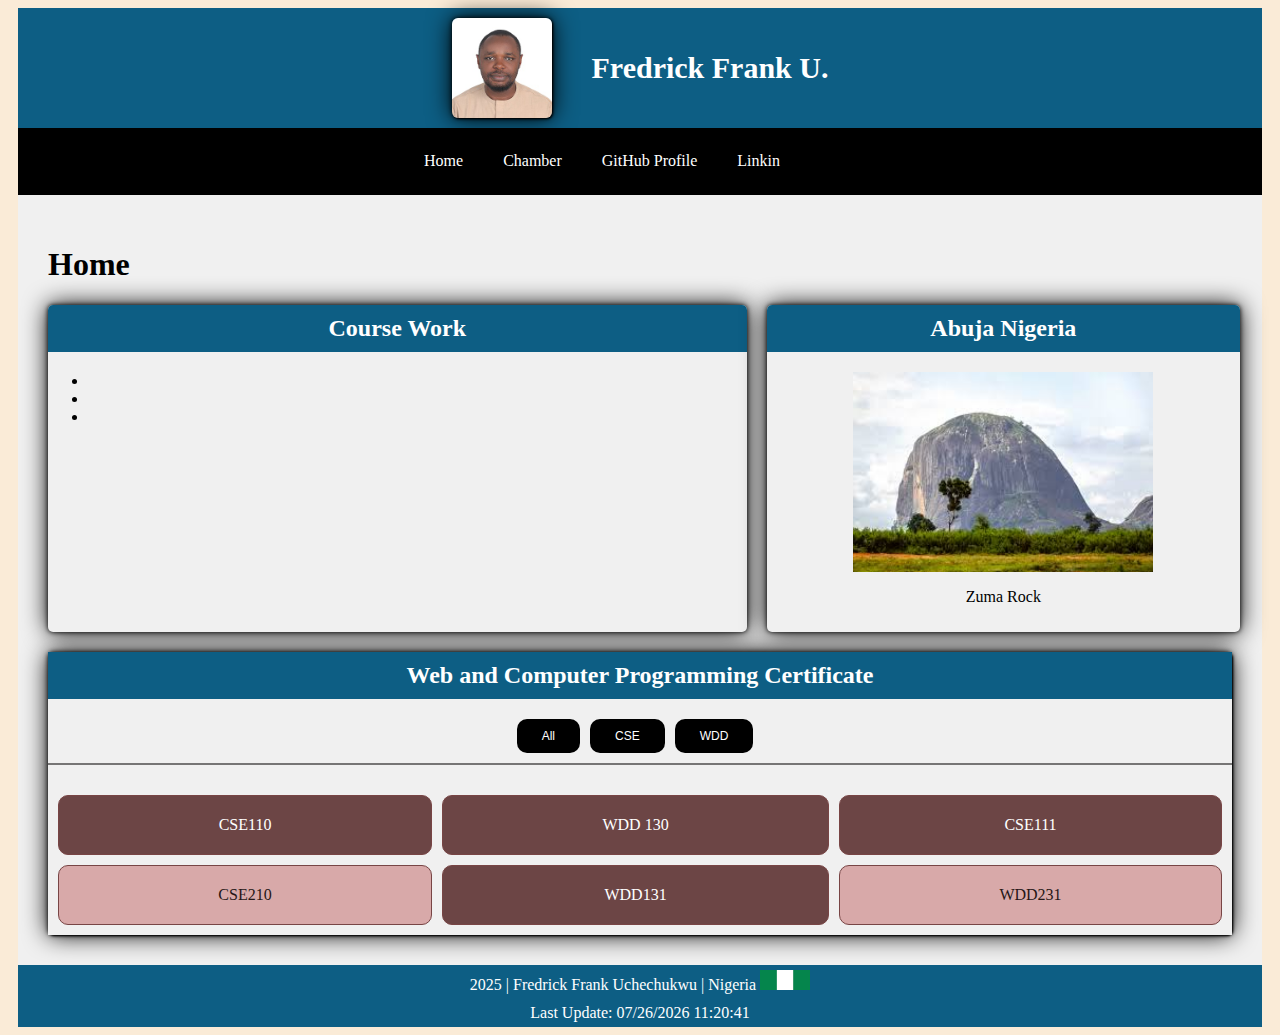
<file: index.html>
<!DOCTYPE html>
<html lang="en">
<head>
    <meta charset="UTF-8">
    <meta name="viewport" content="width=device-width, initial-scale=1.0">
    <title>Fredrick Frank U | WDD 231</title>
    <meta name="description" content="Fredrick Frank U | WDD 231">
    <meta name="author" content="Fredrick Frank U">
    <link rel="stylesheet" href="styles/styles.css">
    <link rel="preconnect" href="https://fonts.googleapis.com">
    <link rel="preconnect" href="https://fonts.gstatic.com" crossorigin>
    <link href="https://fonts.googleapis.com/css2?family=Open+Sans:wght@400;600;700&display=swap" rel="stylesheet">
</head>
<body>
    <header>
        <div class="container">
            <img src="images/fred.jpg" alt="Nigeria" >
            <h1 class="title">Fredrick Frank U.</h1>
        </div>
    </header>

    <div class="hamburger-nav">
        <button class="hamburger" id="hamburger">
            <span></span>
            <span></span>
            <span></span>
        </button>
        <nav class="nav" id="nav">
        <button class="close-btn" id="close-btn">&times;</button>
            <ul>
                <li><a href="index.html">Home</a></li>
                <li><a href="#">Chamber</a></li>
                <li><a href="#">GitHub Profile</a></li>
                <li><a href="#">Linkin</a></li>
            </ul>
            <h2 class="h1">Nigeria</h2>
        </nav>
    </div>
    <main>
        <section>
            <h1>Home</h1>
        </section>
        <section class="main-container">
            <div>
                <h2>Course Work</h2>
                    <ul>
                        <li></li>
                        <li></li>
                        <li></li>
                    </ul>
            </div>
            <div>
                <h2>Abuja Nigeria</h2>
                <img src="images/zuma-rock.jpg" alt="Nigeria">
                <p>Zuma Rock</p>
            </div>
        </section>
        <section class="main-container-2">
            <h2>Web and Computer Programming Certificate</h2>
            <div class="btn-menu">
                <ul>
                    <li><button id="all-btn">All</button></li>
                    <li><button id="cse-btn">CSE</button></li>
                    <li><button id="wdd-btn">WDD</button></li>
                </ul>
            </div>
        
            <div class="grid-container">
                <div class="item1 cse">CSE110</div>
                <div class="item2 wdd">WDD 130</div>
                <div class="item3 cse">CSE111</div>  
                <div class="item4 cse">CSE210</div>
                <div class="item5 wdd">WDD131</div>
                <div class="item6 wdd">WDD231</div>
            </div>
        </section>
    </main>
    <footer>
        <p>2025 | Fredrick Frank Uchechukwu | Nigeria <img src="images/nigeria-flag.jpg" alt="Nigeria flag"></p>
       <p id="last-modified"></p>
    </footer>
    <script src="scripts/scripts.js"></script>
</body>
</html>
</file>
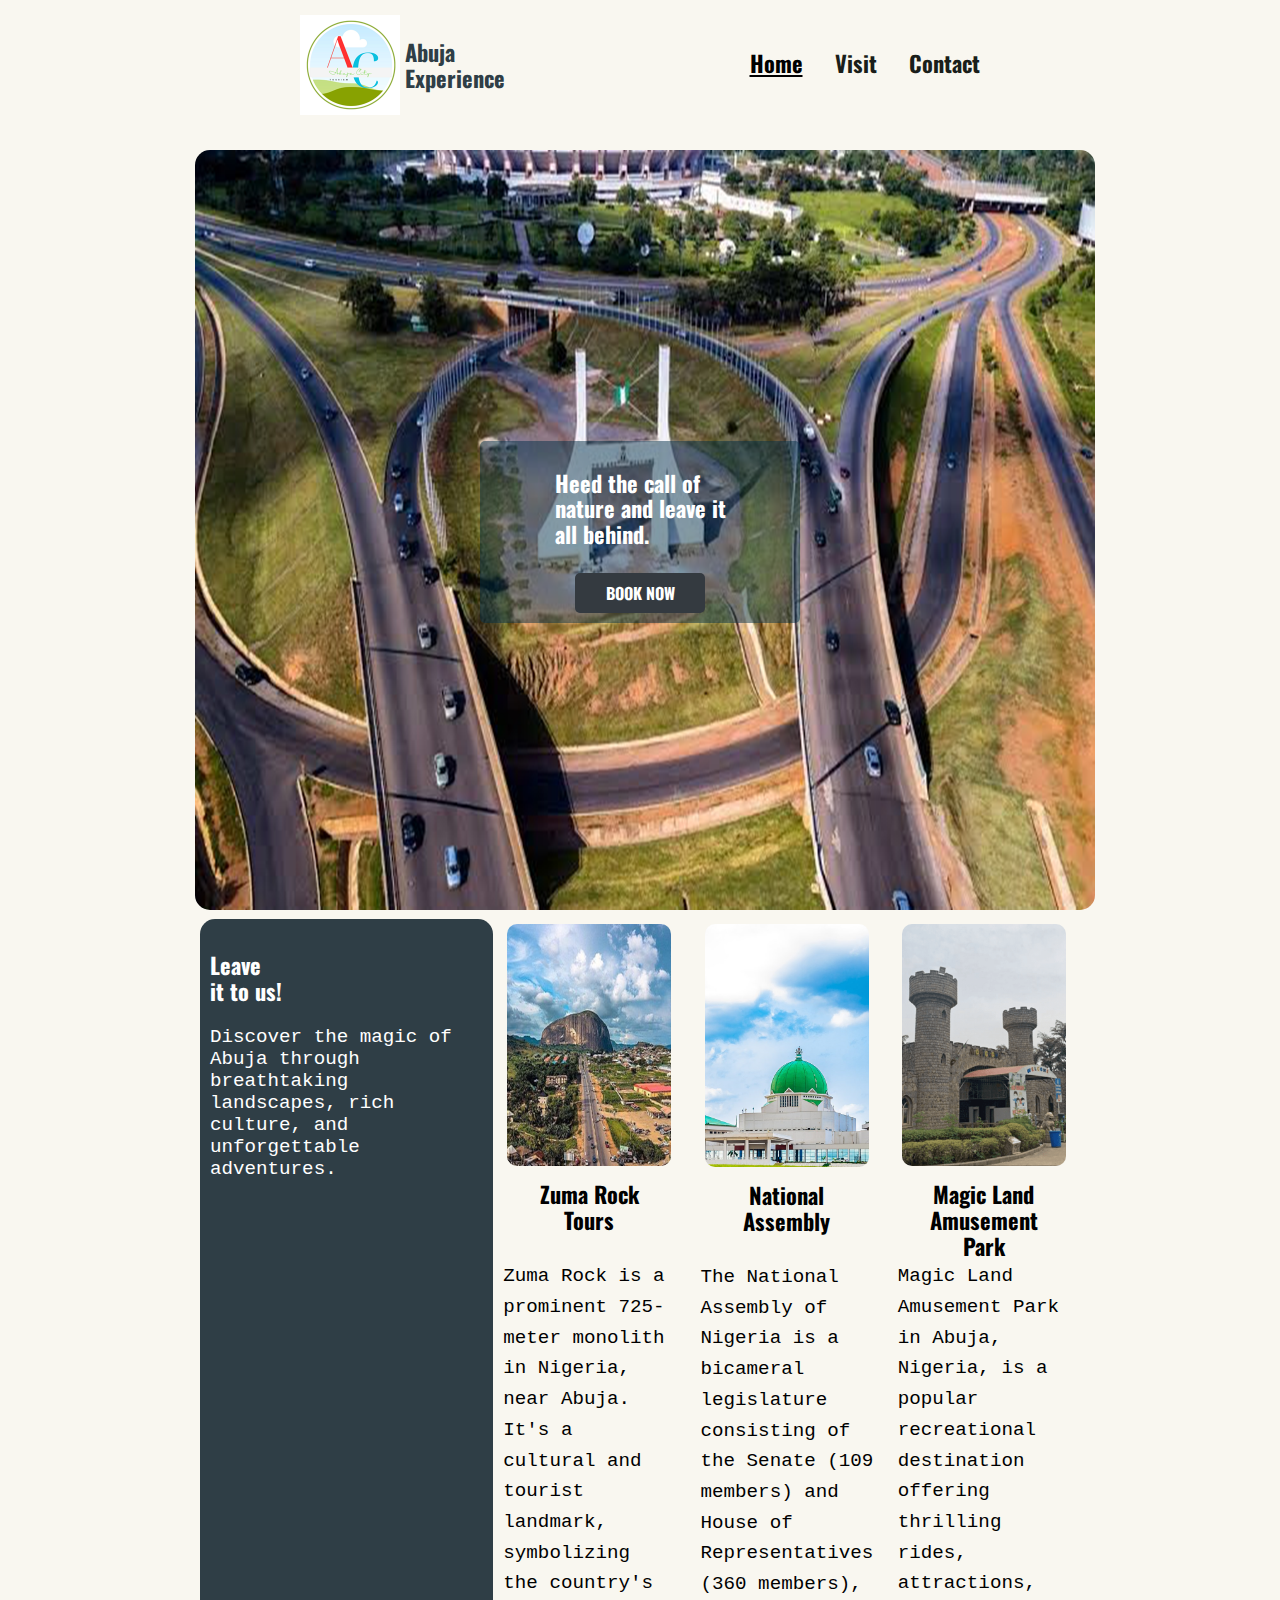
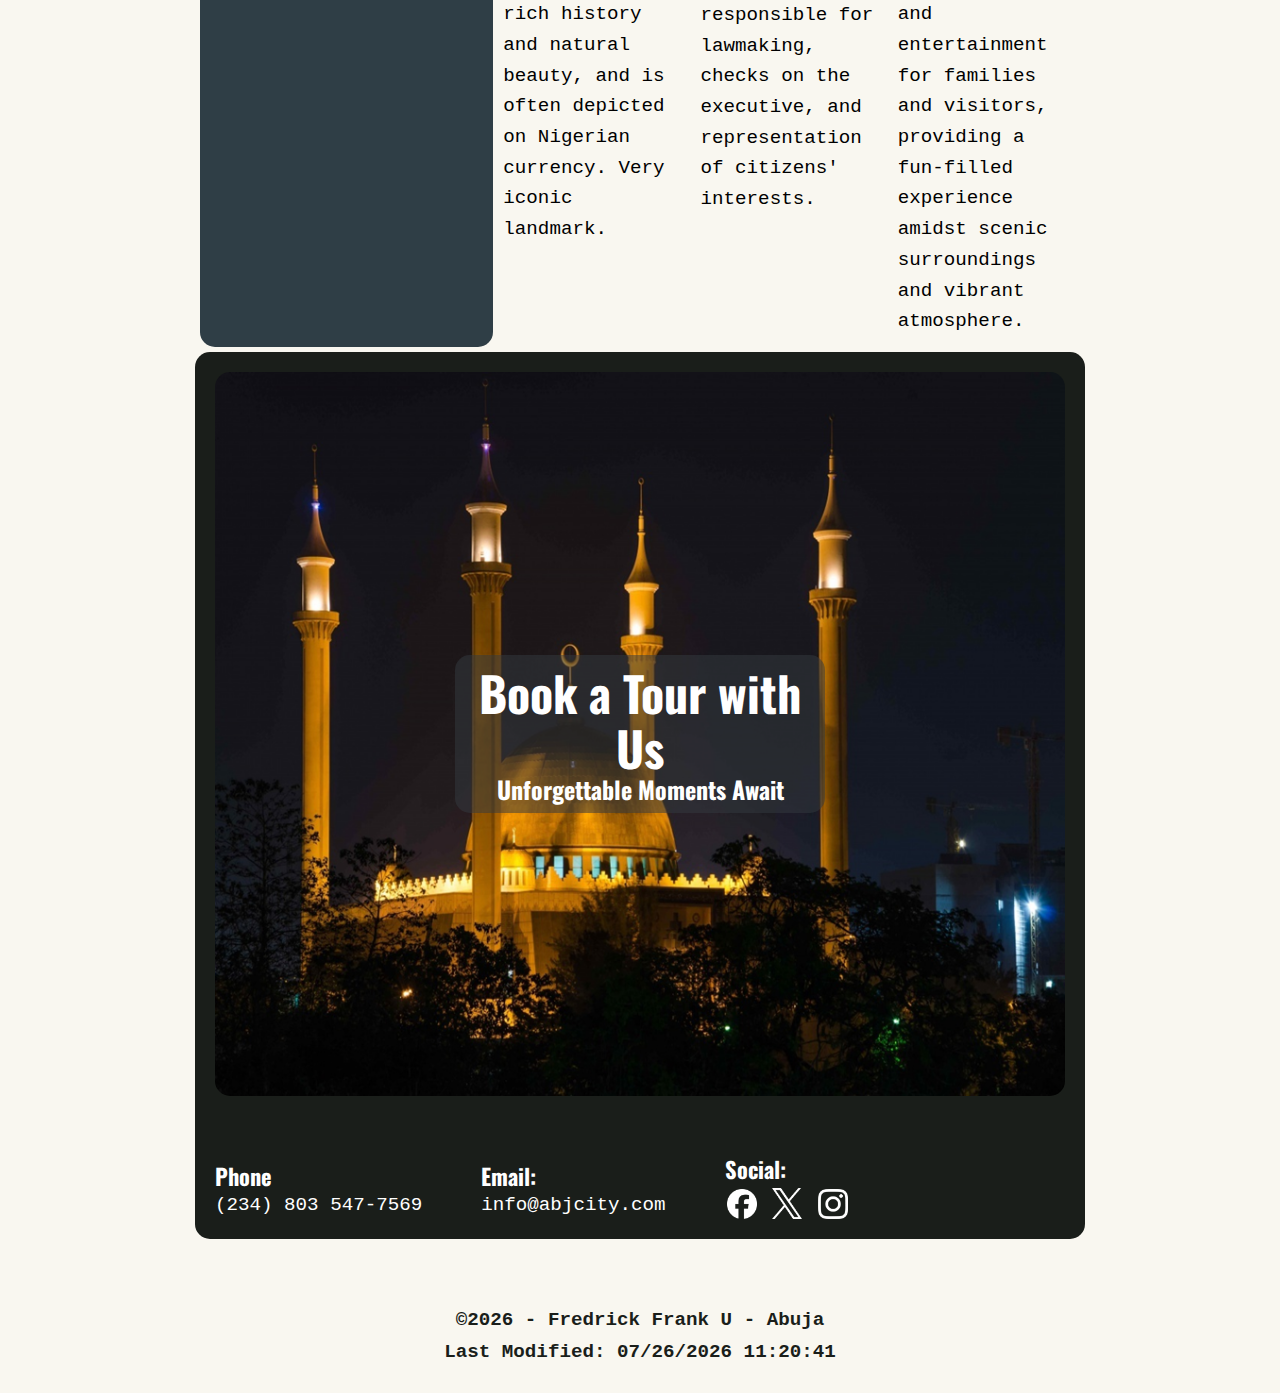
<file: project/index.html>
<!DOCTYPE html>
<html lang="en">

<head>
    <meta charset="UTF-8">
    <meta name="viewport" content="width=device-width, initial-scale=1.0">
    <meta name="description" content="Home page">
    <meta name="author" content="Fredrick Frank U">

    <link rel="icon" href="images/favicon/favicon-32x32.png" sizes="32x32" type="image/ico">

    <!--  Essential META Tags -->
    <meta property="og:title" content="Home | Abuja Experience">
    <meta property="og:type" content="website">
    <meta property="og:description"
        content="Discover the magic of Abuja through breathtaking landscapes, rich culture, and unforgettable adventures.">
    <meta property="og:image" content="images/favicon/favicon.png">
    <meta property="og:url" content="https://fteduche.github.io/wdd231/index.html">
    <meta name="twitter:card" content="summary_large_image">

    <title>Home | Abuja Experience</title>

    <link rel="preconnect" href="https://fonts.googleapis.com">
    <link rel="preconnect" href="https://fonts.gstatic.com" crossorigin>
    <link rel="preload" href="https://fonts.googleapis.com/css2?family=Oswald&family=Source+Code+Pro&display=swap"
        as="style" onload="this.onload=null;this.rel='stylesheet'">

    <link rel="stylesheet" href="styles/normalize.css">
    <link rel="stylesheet" href="styles/main.css">

    <script type="module" src="scripts/app.mjs"></script>
    <script src="scripts/module/home.js" defer></script>


</head>

<body id="index-page">
    <header>
        <nav>
            <div class="box-logo-header">
                <img class="logo-chamber" src="images/favicon/favicon-circle-200x200.png" alt="Logo Chamber Abuja"
                    width="200" height="200" loading="lazy" >
                <h1 class="nameHeader"><strong>Abuja</strong> <br>Experience</h1>
                <button name="navigation button" id="menu" aria-label="Toggle menu"></button>
            </div>
            <ul>
                <li><a class="nav-a " href="./index.html">Home</a></li>
                <li><a class="nav-a " href="./visit.html">Visit</a></li>
                <li><a class="nav-a " href="./contact.html">Contact</a></li>
            </ul>
        </nav>
    </header>

    <main>
        <section class="intro-box">
            <picture class="intro-img">
                <source media="(min-width: 900px)" srcset="images/load-imagen-01-large.png" width="900" height="760">
                <source media="(min-width: 620px)" srcset="images/load-imagen-01-mediun.png" width="620" height="760">
                <img src="images/load-imagen-01-small.png" alt="Abuja" width="420" height="760" loading="lazy">
            </picture>
            <div class="intro-content">
                <div class="intro-msg">
                    <h2>Heed the call of <br>
                        nature and <strong>leave it<br>
                            all behind.</strong></h2>
                </div>
                <div class="button-contact">
                    <button class="css-button-arrow--black" onclick="location.href='../contact.html'">BOOK
                        NOW</button>
                </div>
            </div>
        </section>

        <div class="midle-box">

            <article class="side_article">
                <h3>Leave <br>
                    it to us!</h3>
                <p>Discover the magic of Abuja through breathtaking landscapes, rich culture, and unforgettable
                    adventures. </p>
            </article>

            <article class="main_article">
                <div class="card_01 box-card">
                    <img src="images/card-img-01-small.png" alt="Abuja" width="520" height="767" loading="lazy">
                    <h4>Zuma Rock Tours</h4>
                    <p>Zuma Rock is a prominent 725-meter monolith in Nigeria, near Abuja. It's a cultural and 
                        tourist landmark, symbolizing the country's rich history and natural beauty, and is 
                        often depicted on Nigerian currency. Very iconic landmark.
                    </p>
                </div>

                <div class="card_02 box-card">
                    <img src="images/card-img-02-small.png" alt="Abuja" width="520" height="767" loading="lazy">
                    <h4>National Assembly</h4>
                    <p>The National Assembly of Nigeria is a bicameral legislature consisting of the Senate 
                        (109 members) and House of Representatives (360 members), responsible for lawmaking, 
                        checks on the executive, and representation of citizens' interests.
                    </p>
                </div>

                <div class="card_03 box-card">
                    <img src="images/card-img-03-small.png" alt="Abuja" width="520" height="767" loading="lazy">
                    <h4>Magic Land Amusement Park</h4>
                    <p>Magic Land Amusement Park in Abuja, Nigeria, is a popular recreational destination offering 
                        thrilling rides, attractions, and entertainment for families and visitors, providing a 
                        fun-filled experience amidst scenic surroundings and vibrant atmosphere. 
                    </p>
                </div>
            </article>
        </div>

        <section class="social-box">
            <div class="back-box">
                <div class="action-box">
                    <img src="images/social-box-large.png" alt="Abuja" width="900" height="767" loading="lazy">
                    <div class="action-msg">
                        <h2>Book a Tour with Us</h2>
                        <h4>Unforgettable Moments Await</h4>
                    </div>
                </div>
                <div class="socia-info">
                    <div class="contact-item">
                        <h4>Phone</h4>
                        <p>(234) 803 547-7569</p>
                    </div>
                    <div class="contact-item">
                        <h4>Email:</h4>
                        <p>info@abjcity.com</p>
                    </div>
                    <div class="contact-item">
                        <h4>Social:</h4>
                        <p>
                            <a href="#"><img src="images/logos/Facebook_Logo_Secondary.png" alt="Facebook" width="104"
                                    height="104" loading="lazy"></a>
                            <a href="#"><img src="images/logos/logo-x-version-white.png" alt="Twitter" width="104"
                                    height="104" loading="lazy"></a>
                            <a href="#"><img src="images/logos/Instagram_Glyph_White.png" alt="Instagram" width="104"
                                    height="104" loading="lazy"></a>
                        </p>
                    </div>
                    <div class="weather-main" id="weather-main"></div>
                </div>
            </div>
        </section>

    </main>
    <footer>
        <p>&copy;<span id="currentyear">2025</span> - Fredrick Frank U - Abuja</p>
        <p id="lastModified">Whereas ipsum dolor, sit amet consectetur</p>
    </footer>

</body>

</html>
</file>
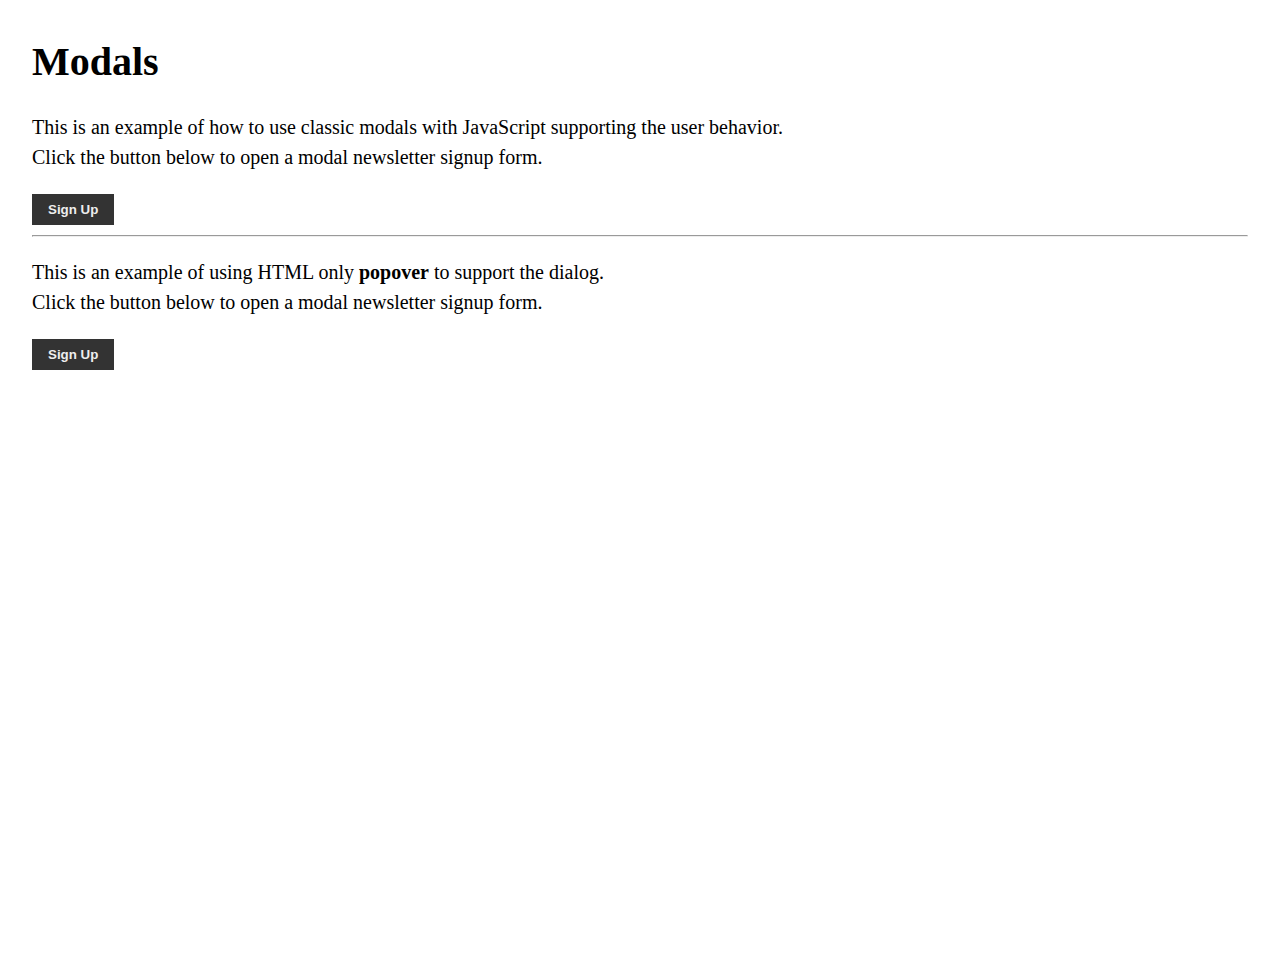
<file: tutorial/week4-Modals/index.html>
<!DOCTYPE html>
<html lang="en">
<head>
    <meta charset="UTF-8">
    <meta name="viewport" content="width=device-width, initial-scale=1.0">
    <title>Document</title>
    <link rel="stylesheet" href="styles/style.css">
</head>
<body>
    <h1>Modals</h1>
<p>This is an example of how to use classic modals with JavaScript supporting the user behavior.<br> Click the button below to open a modal newsletter signup form.</p>
<button class="button open-button">Sign Up</button>

<dialog class="modal" id="modal">
  <h2>Newsletter</h2>
  <p>Stay updated with our latest news and promotions by signing up for our newsletter!</p>
  <button class="close-button">❌</button>
  <form class="form" method="dialog">
    <label>Name<input type="text"></label>
    <label>Email<input type="email"></label>
    <button class="button" type="submit">Sign Up</button>
  </form>
</dialog>
<hr>
<p>This is an example of using HTML only <strong>popover</strong> to support the dialog.<br> Click the button below to open a modal newsletter signup form.</p>
<button class="button open-button" popovertarget="newsletter">Sign Up</button>

<dialog class="modal" id="newsletter" popover>
  <h2>Trek Signup</h2>
  <p>Volunteer for Trek as a Ma/Pa!</p>
  <form class="form" method="dialog">
    <label>Name<input type="text" required></label>
    <label>Phone<input type="tel" pattern="^\+?\d{1,4}?\s?(\(?\d{3}\)?\s?-?\s?\d{3}\s?-?\s?\d{4})$" placeholder="+1 555-123-4567" required></label>
    <button class="button" type="submit">Sign Up</button>
  </form>

</dialog>

<script src="scripts/script.js"></script>
</body>
</html>
</file>
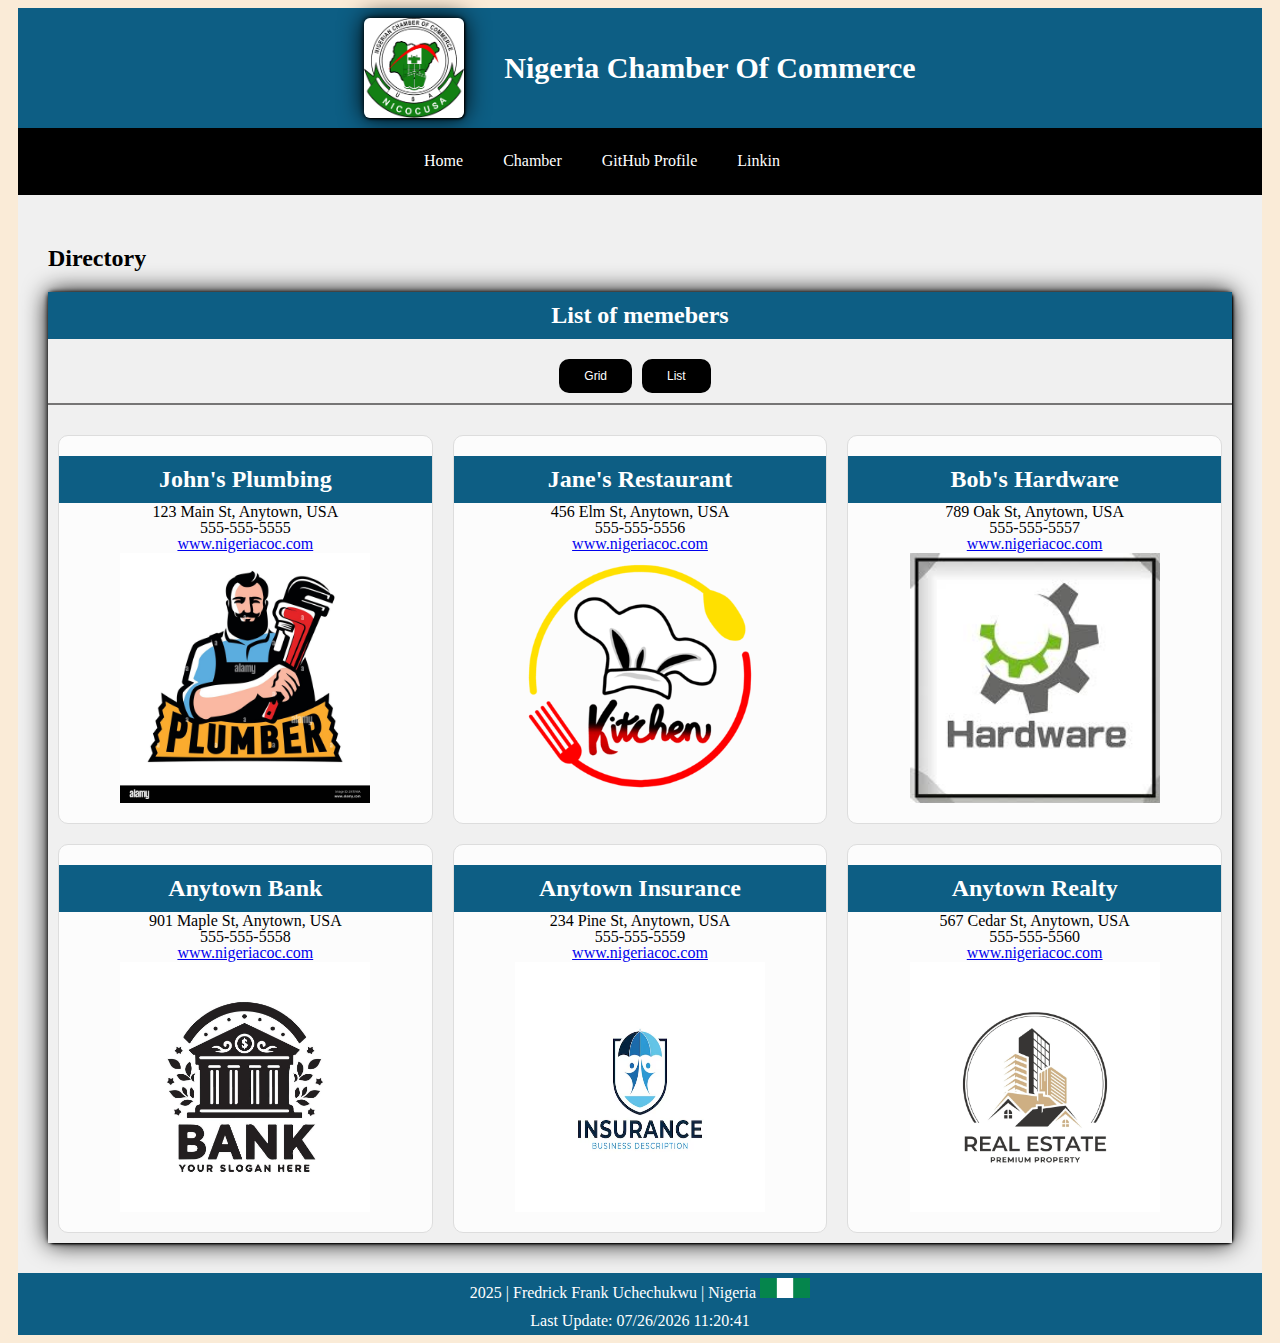
<file: directory.html>
<!DOCTYPE html>
<html lang="en">
<head>
    <meta charset="UTF-8">
    <meta name="viewport" content="width=device-width, initial-scale=1.0">
    <title>Fredrick Frank U | WDD 231</title>
    <meta name="description" content="Fredrick Frank U | WDD 231">
    <meta name="author" content="Fredrick Frank U">
    <link rel="stylesheet" href="styles/styles.css">
    <link rel="stylesheet" href="styles/directory.css">
    <link rel="preconnect" href="https://fonts.googleapis.com">
    <link rel="preconnect" href="https://fonts.gstatic.com" crossorigin>
    <link href="https://fonts.googleapis.com/css2?family=Open+Sans:wght@400;600;700&display=swap" rel="stylesheet">
</head>
<body>
    <header>
        <div class="container">
            <img src="images/coc.png" alt="Nigeria" >
            <h1 class="title">Nigeria Chamber Of Commerce</h1>
        </div>
    </header>

    <div class="hamburger-nav">
        <button class="hamburger" id="hamburger">
            <span></span>
            <span></span>
            <span></span>
        </button>
        <nav class="nav" id="nav">
        <button class="close-btn" id="close-btn">&times;</button>
            <ul>
                <li><a href="index.html">Home</a></li>
                <li><a href="directory.html">Chamber</a></li>
                <li><a href="#">GitHub Profile</a></li>
                <li><a href="#">Linkin</a></li>
            </ul>
            <h2 class="h1">Nigeria</h2>
        </nav>
    </div>
    <main>
        <section>
          <h2>Directory</h2>
        </section>
        <section class="main-container-2">
          <h2>List of memebers</h2>
          <div class="btn-menu">
            <ul>
              <li><button id="grid-btn">Grid</button></li>
              <li><button id="list-btn">List</button></li>
            </ul>
          </div>
          <div class="grid-container"></div>
        </section>
      </main>
    
    <footer>
        <p>2025 | Fredrick Frank Uchechukwu | Nigeria <img src="images/nigeria-flag.jpg" alt="Nigeria flag"></p>
       <p id="last-modified"></p>
    </footer>
    <script src="scripts/directory.js"></script>
</body>
</html>
</file>
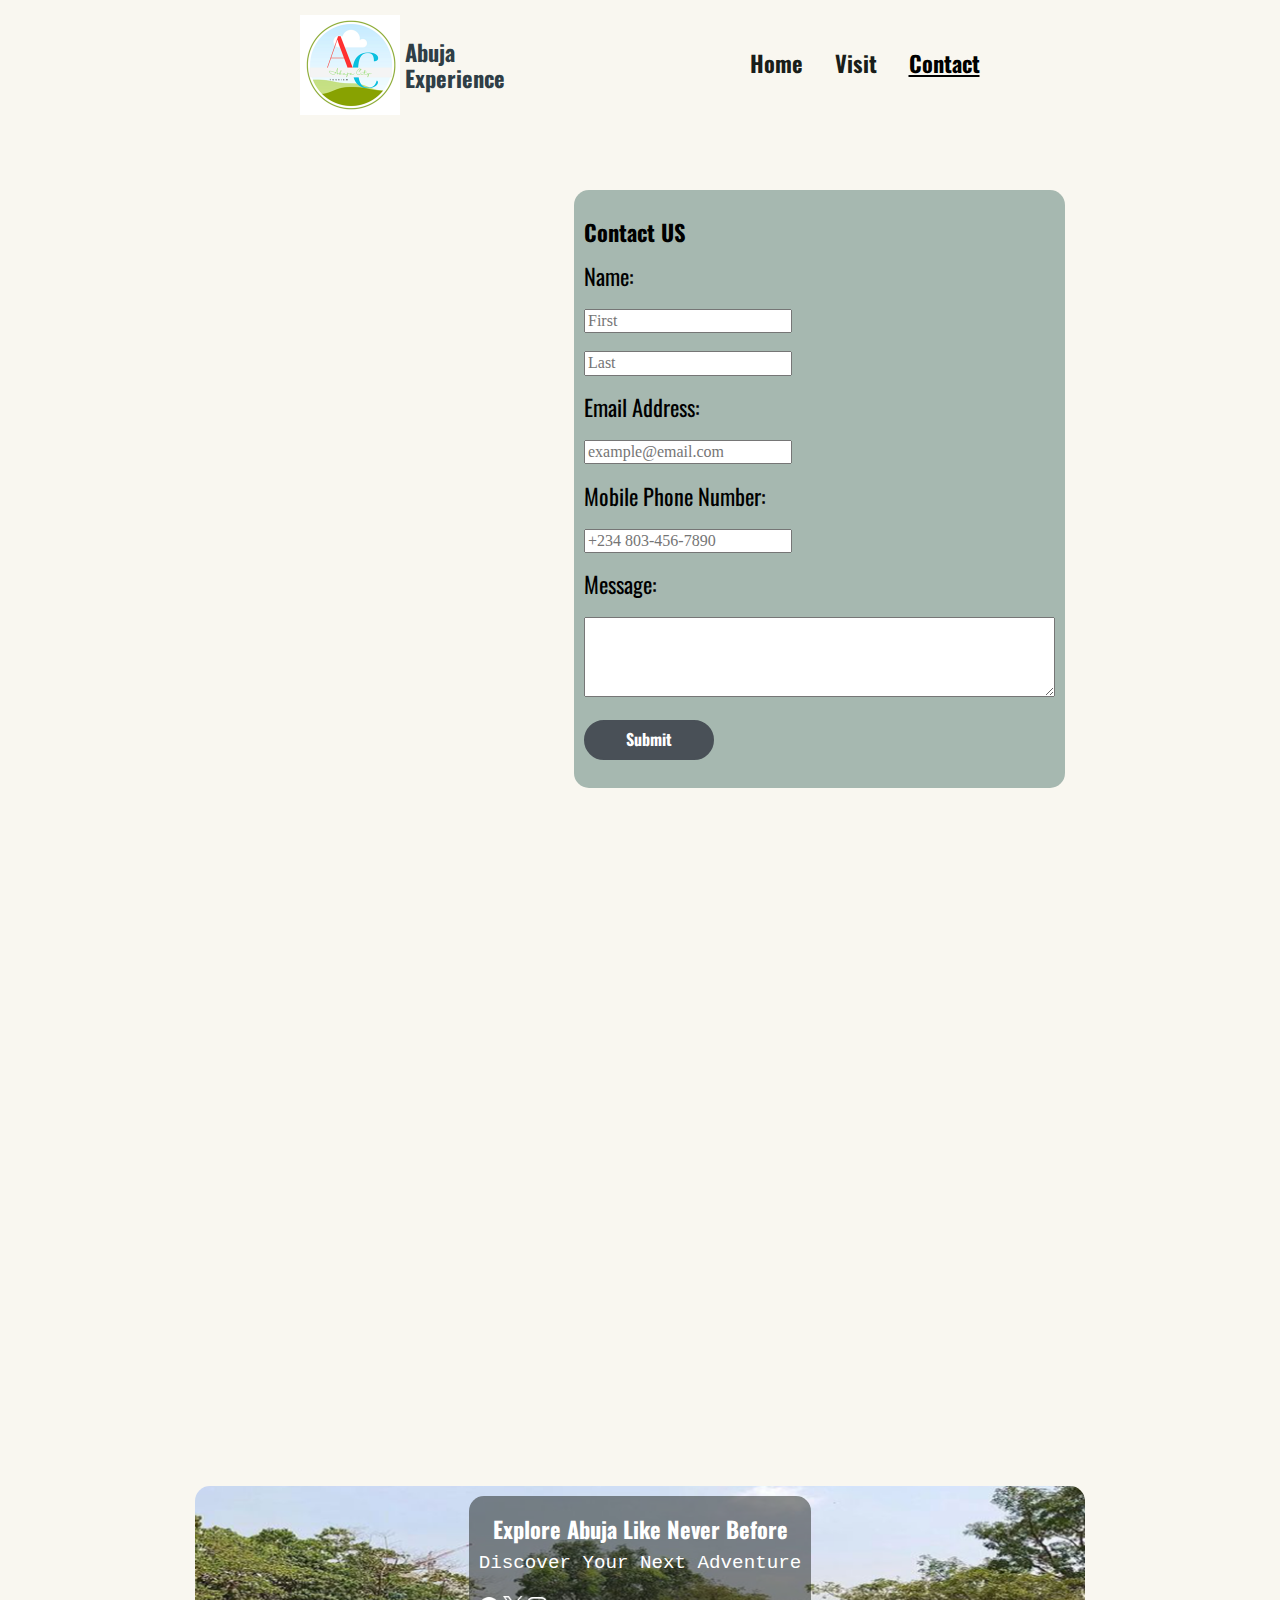
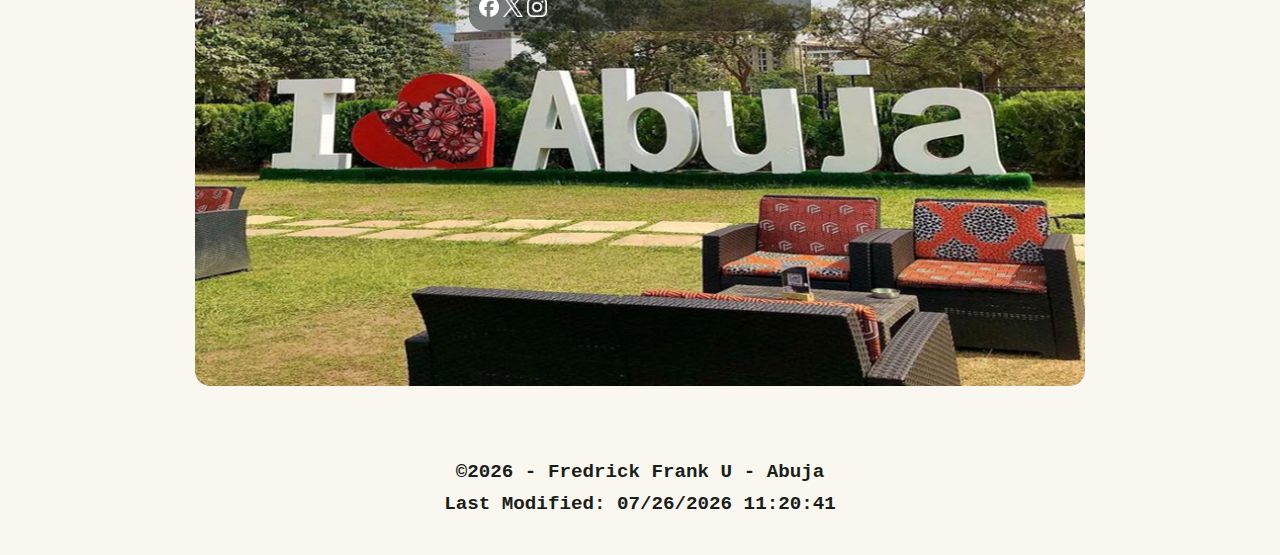
<file: project/contact.html>
<!DOCTYPE html>
<html lang="en">

<head>
    <meta charset="UTF-8">
    <meta name="viewport" content="width=device-width, initial-scale=1.0">
    <meta name="description" content="Home page">
    <meta name="author" content="Fredrick Frank U">
    <meta name="keywords" content="Abuja, travel, tourism, adventure, culture">

    <link rel="icon" href="images/favicon/favicon-32x32.png" sizes="32x32" type="image/ico">

    <!--  Essential META Tags -->
    <meta property="og:title" content="Contact | Abuja Experience">
    <meta property="og:type" content="website" >
    <meta property="og:description"
        content="Discover the magic of Abuja through breathtaking landscapes, rich culture, and unforgettable adventures.">
    <meta property="og:image" content="images/favicon/favicon.png">
    <meta property="og:url" content="https://fteduche.github.io/wdd231/index.html">
    <meta name="twitter:card" content="summary_large_image">

    <title>Contact Us | Abuja Experience</title>

    <link rel="preconnect" href="https://fonts.googleapis.com">
    <link rel="preconnect" href="https://fonts.gstatic.com" crossorigin>

    <link rel="preload" href="https://fonts.googleapis.com/css2?family=Oswald&family=Source+Code+Pro&display=swap"
        as="style" onload="this.onload=null;this.rel='stylesheet'">

    <link rel="stylesheet" href="styles/normalize.css">
    <link rel="stylesheet" href="styles/main.css">

    <script type="module" src="scripts/app.mjs"></script>
    <script src="scripts/module/contact.js"></script>

</head>

<body id="contact-page">
    <header>
        <nav>
            <div class="box-logo-header">
                <img class="logo-chamber" src="images/favicon/favicon-circle-200x200.png" alt="Abuja" width="200"
                    height="200" loading="lazy" >
                <h1 class="nameHeader"><strong>Abuja</strong> <br>Experience</h1>
                <button name="navigation button" id="menu" aria-label="Toggle menu"></button>
            </div>
            <ul>
                <li><a class="nav-a " href="./index.html">Home</a></li>
                <li><a class="nav-a " href="./visit.html">Visit</a></li>
                <li><a class="nav-a " href="./contact.html">Contact</a></li>
            </ul>
        </nav>
    </header>
    <main class="container-contact">
        <section class="contact-box">
            <div class="image-side slideshow" id="slider">
                <img id="rotating-image" src="images/contact-page-00.png" alt="Image" width="420" height="767"
                    loading="lazy">
            </div>
            <div class="form-container">
                <form method="get" action="thankyou.html">
                    <h2 class="sub-title-form">Contact US</h2>
                    <label class="name-lb">
                        Name:
                    </label>
                    <br><br>
                    <input type="text" name="firstName" title="Enter your first name" autocomplete="given-name" required
                        placeholder="First">
                    <br><br>
                    <input type="text" name="lastName" title="Enter your first name" autocomplete="given-name" required
                        placeholder="Last">
                    <br><br>
                    <label>
                        Email Address:
                    </label>
                    <br><br>
                    <input type="email" name="email" title="Enter your email address" autocomplete="email"
                        placeholder="example@email.com" required>
                    <br><br>
                    <label>
                        Mobile Phone Number:
                    </label>
                    <br><br>
                    <input type="tel" name="phone" title="Enter your mobile phone number" autocomplete="tel" required
                        placeholder="+234 803-456-7890">
                    <br><br>

                    <label>
                        Message:
                    </label>
                    <br><br>
                    <textarea name="organizationDescription" title="Describe your business or organization" rows="4"
                        cols="50"></textarea>
                    <br><br>
                    <input type="hidden" name="timestamp" id="timestamp" value="">
                    <button class="css-button-fully-rounded--grey" type="submit">Submit</button>
                    <br><br>
                </form>
            </div>
        </section>
        <article class="box-contact-action">
            <div class="image-container">
                <img src="images/load-imagen-02-900.png" alt="Image" width="900" height="506">
            </div>
            <div class="final-contact">
                <h3>Explore Abuja Like Never Before</h3>
                <p>Discover Your Next Adventure</p>
                <div class="contact-item-social">
                    <a href="#"><img src="images/logos/Facebook_Logo_Secondary.png" alt="Facebook" width="104"
                            height="104"></a>
                    <a href="#"><img src="images/logos/logo-x-version-white.png" alt="Twitter" width="104"
                            height="104"></a>
                    <a href="#"><img src="images/logos/Instagram_Glyph_White.png" alt="Instagram" width="104"
                            height="104"></a>
                </div>
            </div>
        </article>
    </main>

    <footer>
        <p>&copy;<span id="currentyear">2025</span> - Fredrick Frank U - Abuja</p>
        <p id="lastModified">Whereas ipsum dolor, sit amet consectetur</p>
        <div class="social"></div>
    </footer>
</body>

</html>
</file>
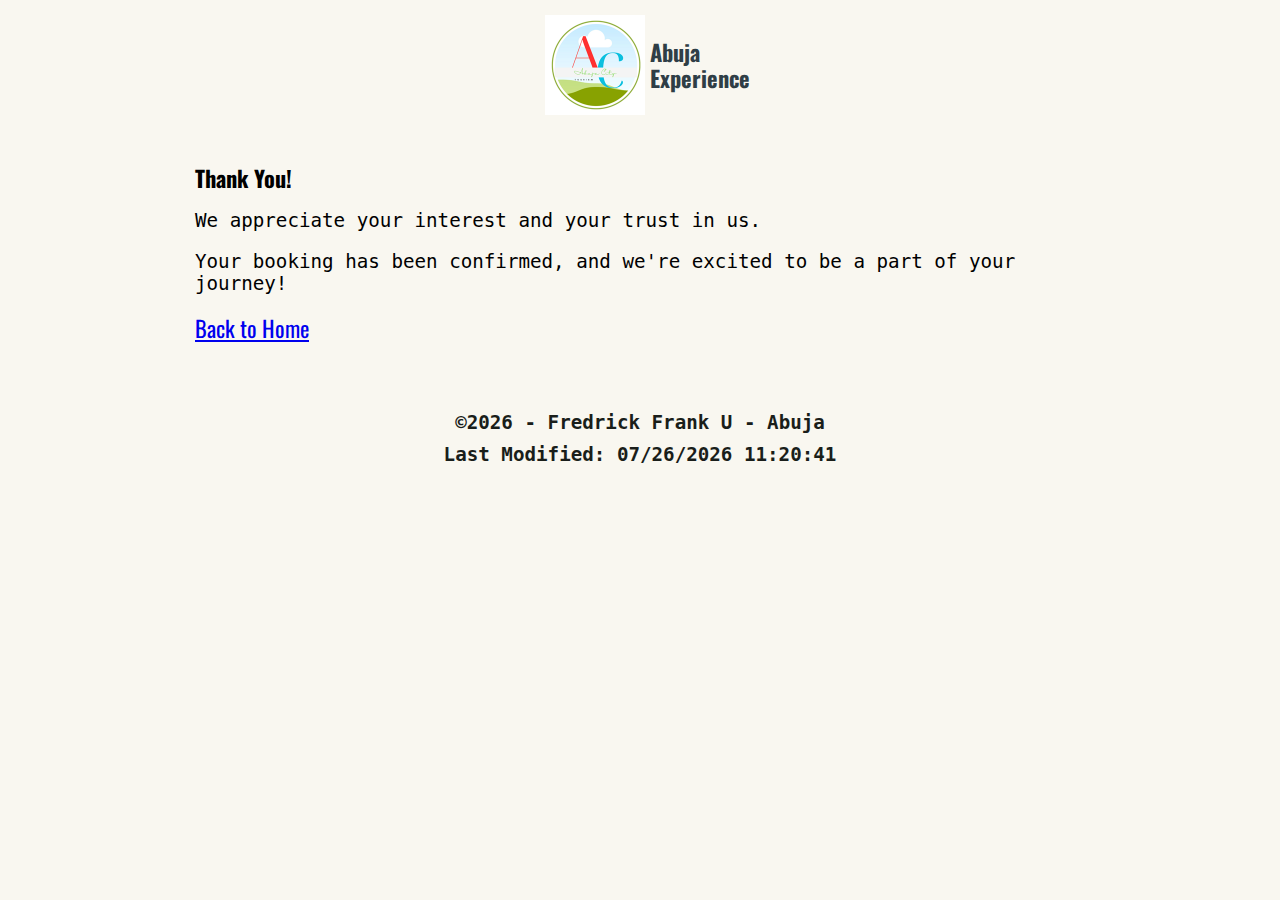
<file: project/thankyou.html>
<!DOCTYPE html>
<html lang="en">

<head>
    <meta charset="UTF-8">
    <meta name="viewport" content="width=device-width, initial-scale=1.0">
    <meta name="description" content="Home page">
    <meta name="author" content="Fredrick Frank U">

    <link rel="icon" href="images/favicon/favicon-32x32.png" sizes="32x32" type="image/ico">

    <!--  Essential META Tags -->
    <meta property="og:title" content="Home | Abuja Experience">
    <meta property="og:type" content="website">
    <meta property="og:description"
        content="Discover the magic of Abuja through breathtaking landscapes, rich culture, and unforgettable adventures.">
    <meta property="og:image" content="images/favicon/favicon.png">
    <meta property="og:url" content="https://fteduche.github.io/wdd231/index.html">
    <meta name="twitter:card" content="summary_large_image">

    <title>Thank You | Abuja Experience</title>

    <link rel="preconnect" href="https://fonts.googleapis.com">
    <link rel="preconnect" href="https://fonts.gstatic.com" crossorigin>
    <link href="https://fonts.googleapis.com/css2?family=Oswald&family=Source+Code+Pro&display=swap" rel="stylesheet">

    <link rel="stylesheet" href="styles/normalize.css">
    <link rel="stylesheet" href="styles/main.css">

</head>

<body>
    <header>
        <nav>
            <div class="box-logo-header">
                <img class="logo-chamber" src="images/favicon/favicon-circle-200x200.png" alt="Logo Chamber Abuja" >
                <h1 class="nameHeader"><strong>Abuja</strong> <br>Experience</h1>
            </div>
        </nav>
    </header>
    <main>
        <section class="thank-you">
            <div class="thank-you-content">
                <h1>Thank You!</h1>
                <p>We appreciate your interest and your trust in us.</p>
                <p>Your booking has been confirmed, and we're excited to be a part of your journey!</p>
                <a href="index.html" class="button">Back to Home</a>
            </div>
        </section>
    </main>

    <footer>
        <p>&copy;<span id="currentyear">2025</span> - Fredrick Frank U - Abuja</p>
        <p id="lastModified">Whereas ipsum dolor, sit amet consectetur</p>
    </footer>
    <script>
        // footer
        document.getElementById("currentyear").textContent =
            new Date().getFullYear();
        document.getElementById(
            "lastModified"
        ).textContent = `Last Modified: ${document.lastModified}`;
    </script>
</body>

</html>
</file>
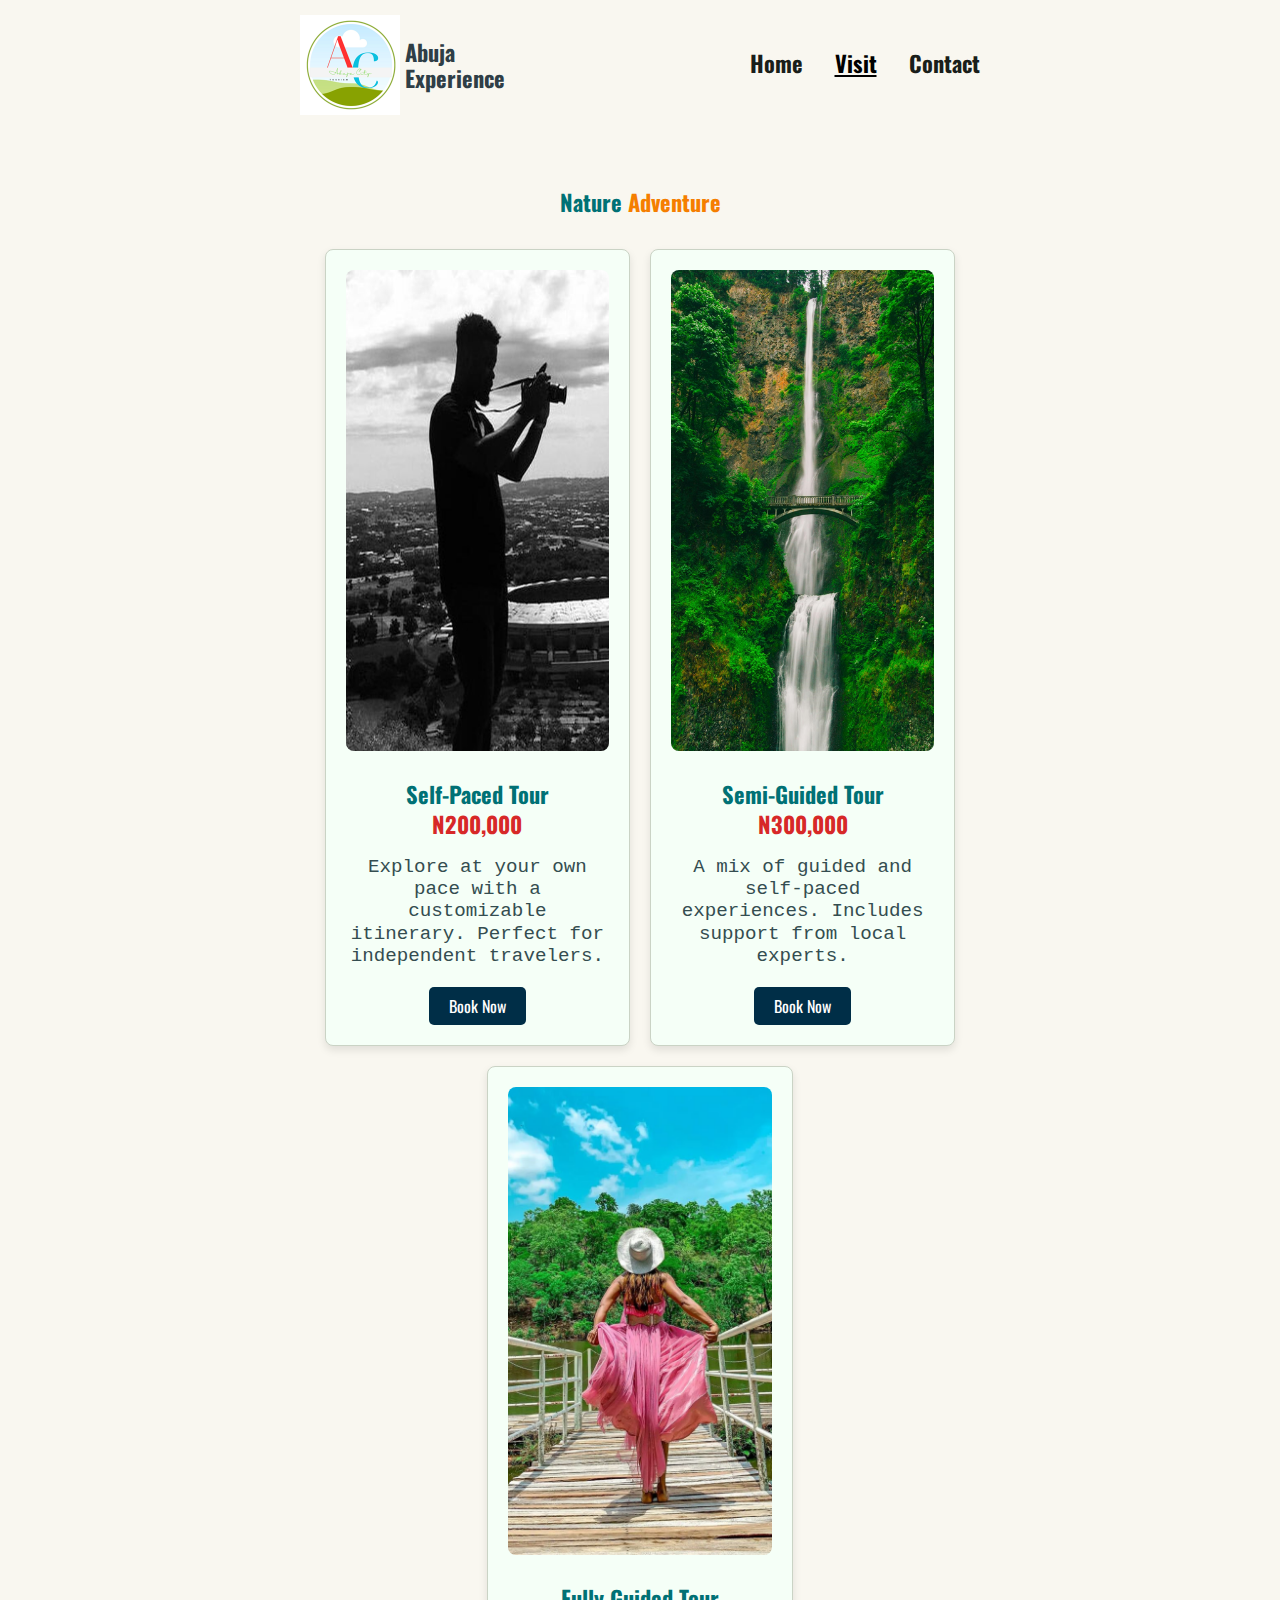
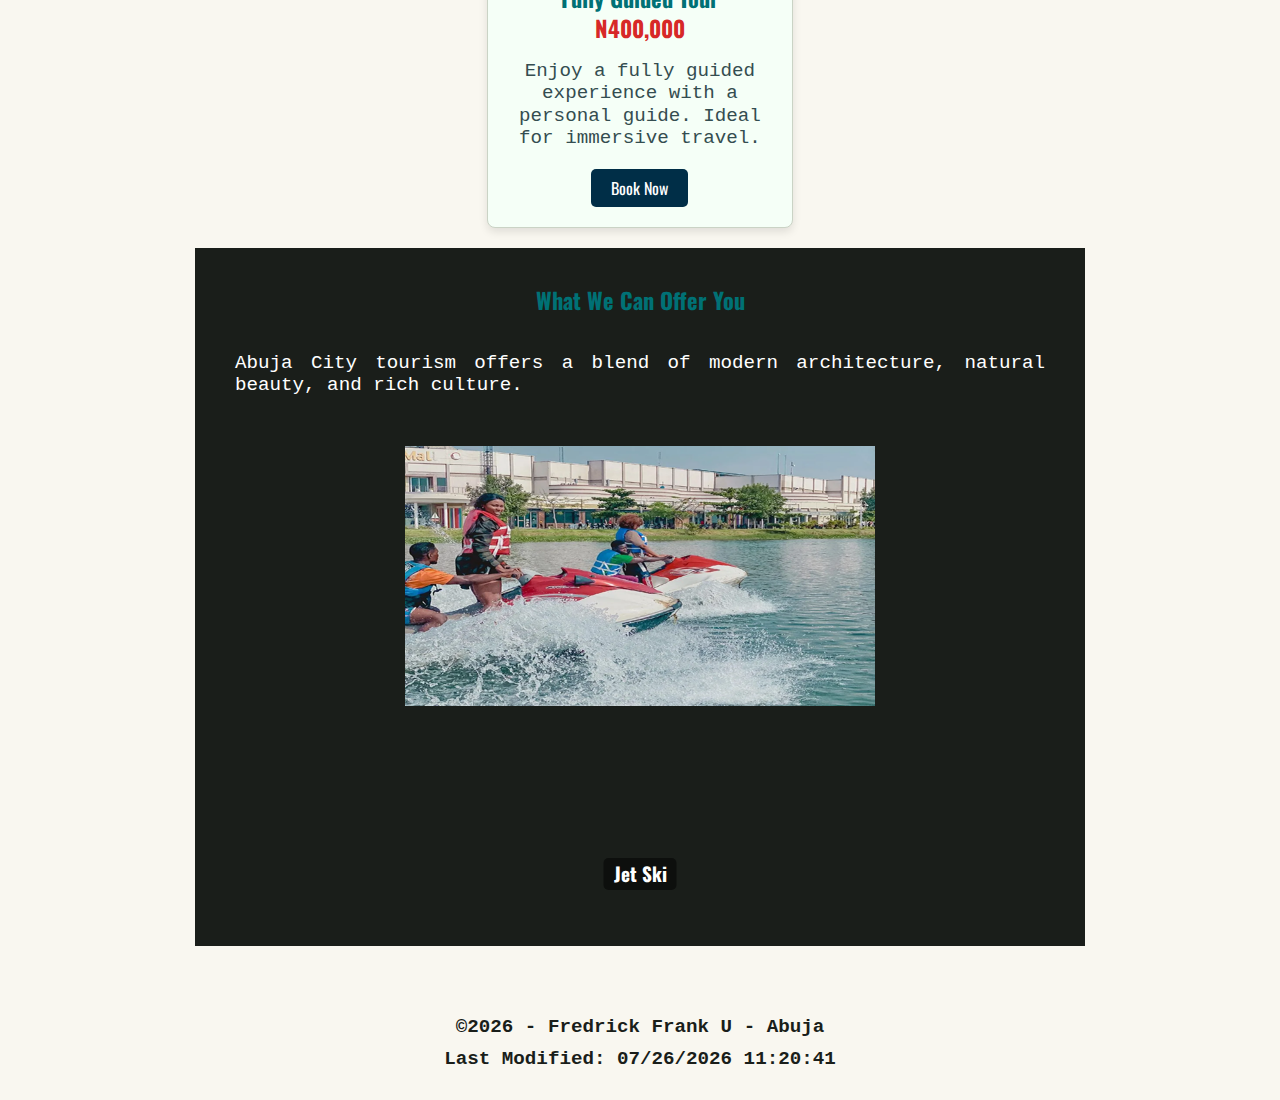
<file: project/visit.html>
<!DOCTYPE html>
<html lang="en">

<head>
    <meta charset="UTF-8">
    <meta name="viewport" content="width=device-width, initial-scale=1.0">
    <meta name="description" content="Home page">
    <meta name="author" content="Fredrick Frank U">

    <link rel="icon" href="images/favicon/favicon-32x32.png" sizes="32x32" type="image/ico">

    <!--  Essential META Tags -->
    <meta property="og:title" content="Home | Abuja Experience">
    <meta property="og:type" content="website">
    <meta property="og:description" content="Discover the magic of Abuja through breathtaking landscapes, rich culture, and unforgettable adventures.">
    <meta property="og:image" content="images/favicon/favicon.png">
    <meta property="og:url" content="https://fteduche.github.io/wdd231/index.html">
    <meta name="twitter:card" content="summary_large_image">

    <title>Visit us | Abuja Experience</title>

    <link rel="preconnect" href="https://fonts.googleapis.com">
    <link rel="preconnect" href="https://fonts.gstatic.com" crossorigin>

    <link rel="preload" href="https://fonts.googleapis.com/css2?family=Oswald&family=Source+Code+Pro&display=swap" as="style" onload="this.onload=null;this.rel='stylesheet'">

    <link rel="stylesheet" href="styles/normalize.css">
    <link rel="stylesheet" href="styles/main.css">

    <script type="module" src="scripts/app.mjs"></script>
    <script src="scripts/module/visit.js" defer></script>

</head>

<body id="visit-page">
    <header>
        <nav>
            <div class="box-logo-header">
                <img class="logo-chamber" src="images/favicon/favicon-circle-200x200.png" alt="Logo Chamber Abuja"
                    width="200" height="200" loading="lazy">
                <h1 class="nameHeader"><strong>Abuja</strong> <br>Experience</h1>
                <button name="navigation button" id="menu" aria-label="Toggle menu"></button>
            </div>
            <ul>
                <li><a class="nav-a " href="./index.html">Home</a></li>
                <li><a class="nav-a " href="./visit.html">Visit</a></li>
                <li><a class="nav-a " href="./contact.html">Contact</a></li>
            </ul>
        </nav>
    </header>

    <main>
        <section class="section-principal">
            <h2>Nature <span>Adventure</span></h2>
            <article class="price-box">
                <div>
                    <img src="images/price-img-01-small.png" alt="Abuja" width="540" height="960" loading="lazy">
                    <h4>Self-Paced Tour</h4>
                    <h5>N200,000</h5>
                    <p>Explore at your own pace with a customizable itinerary. Perfect for independent travelers.</p>
                    <button>Book Now</button>
                </div>
                <div>
                    <img src="images/price-img-02-small.png" alt="Abuja" width="540" height="960" loading="lazy">
                    <h4>Semi-Guided Tour</h4>
                    <h5>N300,000</h5>
                    <p>A mix of guided and self-paced experiences. Includes support from local experts.</p>
                    <button>Book Now</button>
                </div>
                <div>
                    <img src="images/price-img-03-small.png" alt="Abuja" width="540" height="960" loading="lazy">
                    <h4>Fully Guided Tour</h4>
                    <h5>N400,000</h5>
                    <p>Enjoy a fully guided experience with a personal guide. Ideal for immersive travel.</p>
                    <button>Book Now</button>
                </div>
            </article>
        </section>

        <section class="section-media">
            <h2>What We Can Offer You</h2>
            <p>Abuja City tourism offers a blend of modern architecture, natural beauty, and rich culture.</p>
            <article class="slider-container slider-dimensions">
                <div class="slider">
                    <div class="slider-dimensions">
                        <img src="images/offer-01-small.png" alt="Jet Ski" width="470" height="260" loading="lazy">
                        <h4>Jet Ski</h4>
                    </div>
                    <div class="slider-dimensions">
                        <img src="images/offer-02-small.png" alt="Lake Side Mall" width="470" height="260" loading="lazy">
                        <h4>Lake Side Mall</h4>
                    </div>
                    <div class="slider-dimensions">
                        <img src="images/offer-03-small.png" alt="Millennium Park" width="470" height="260" loading="lazy">
                        <h4>Millennium Park</h4>
                    </div>
                    <div class="slider-dimensions">
                        <img src="images/offer-04-small.png" alt="5 Star Hotel" width="470" height="260" loading="lazy">
                        <h4>5 Star Hotel</h4>
                    </div>
                </div>
                <div class="nav-container slider-dimensions">
                    <button data-index-change="-1">&lt;</button>
                    <div class="index-container"></div>
                    <button data-index-change="1">&gt;</button>
                </div>
            </article>
        </section>
    </main>

    <footer>
        <p>&copy;<span id="currentyear">2025</span> - Fredrick Frank U - Abuja</p>
        <p id="lastModified">Whereas ipsum dolor, sit amet consectetur</p>
    </footer>
</body>

</html>
</file>
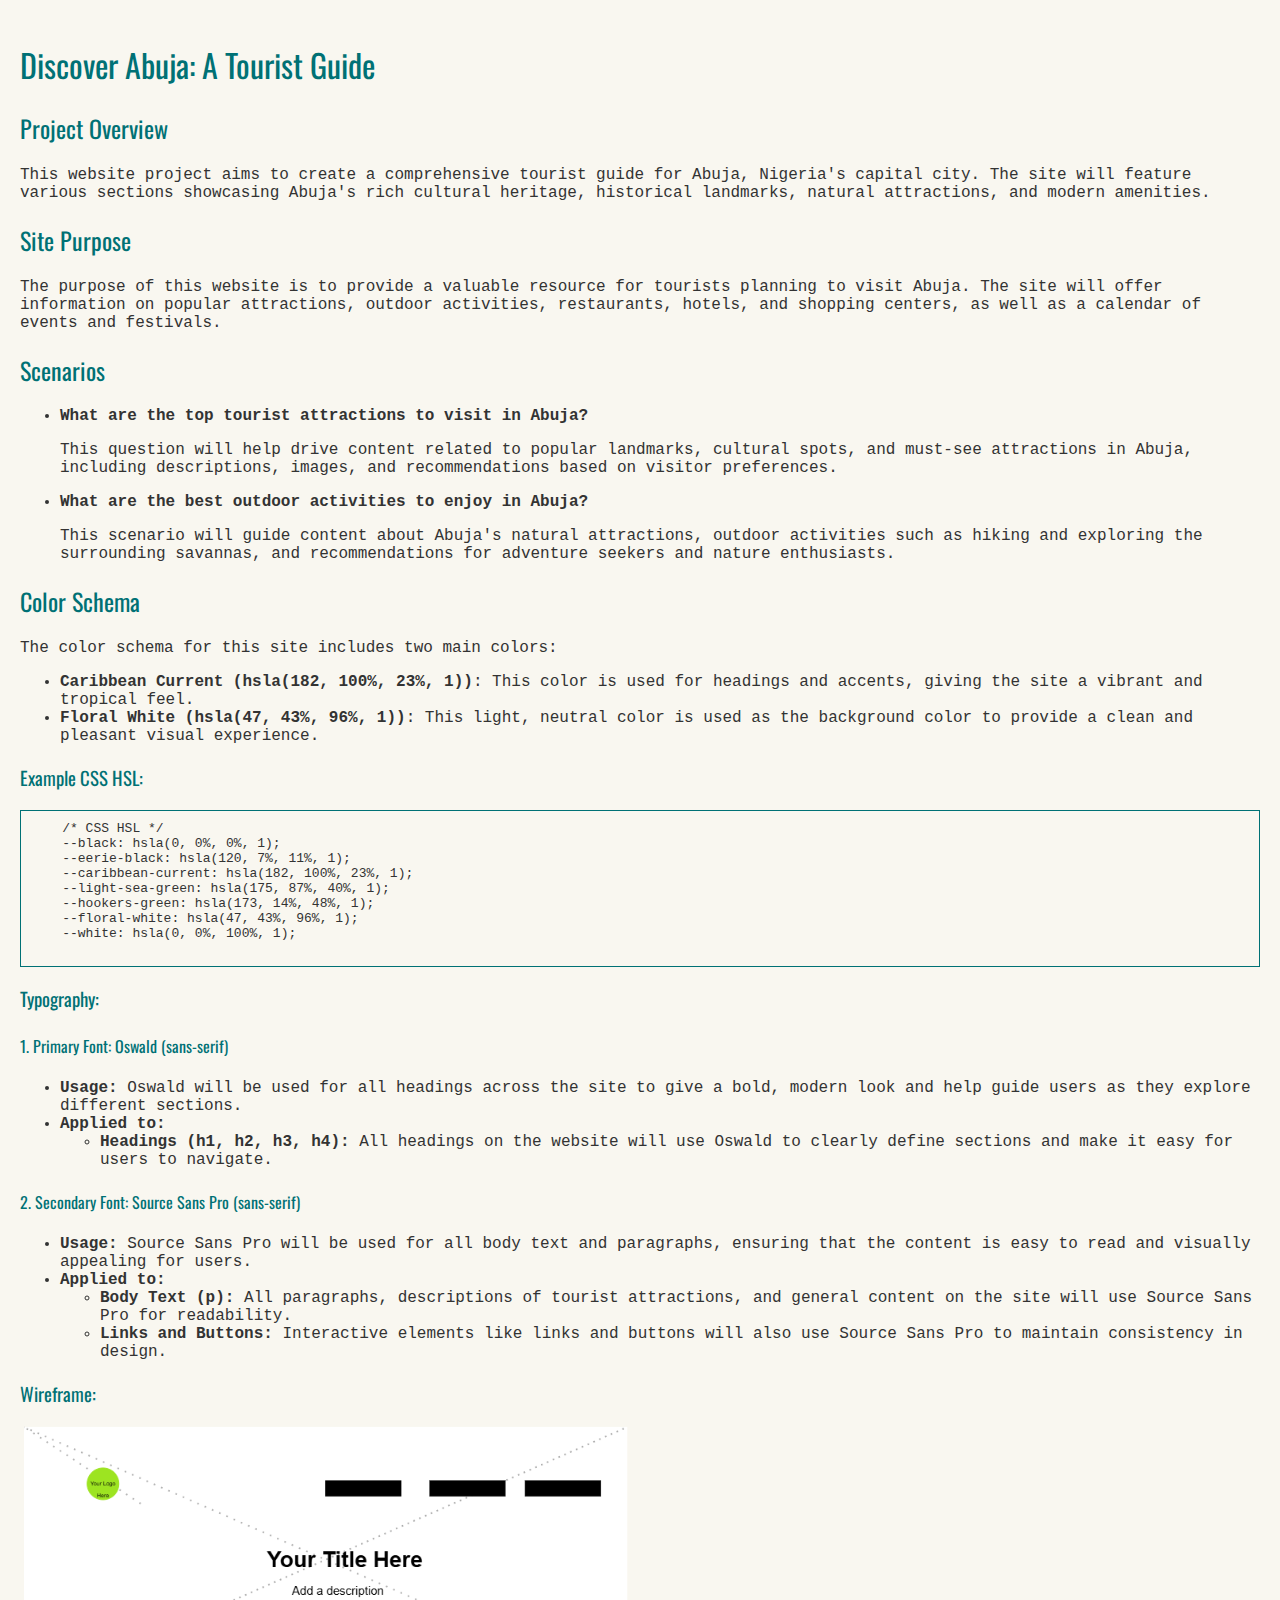
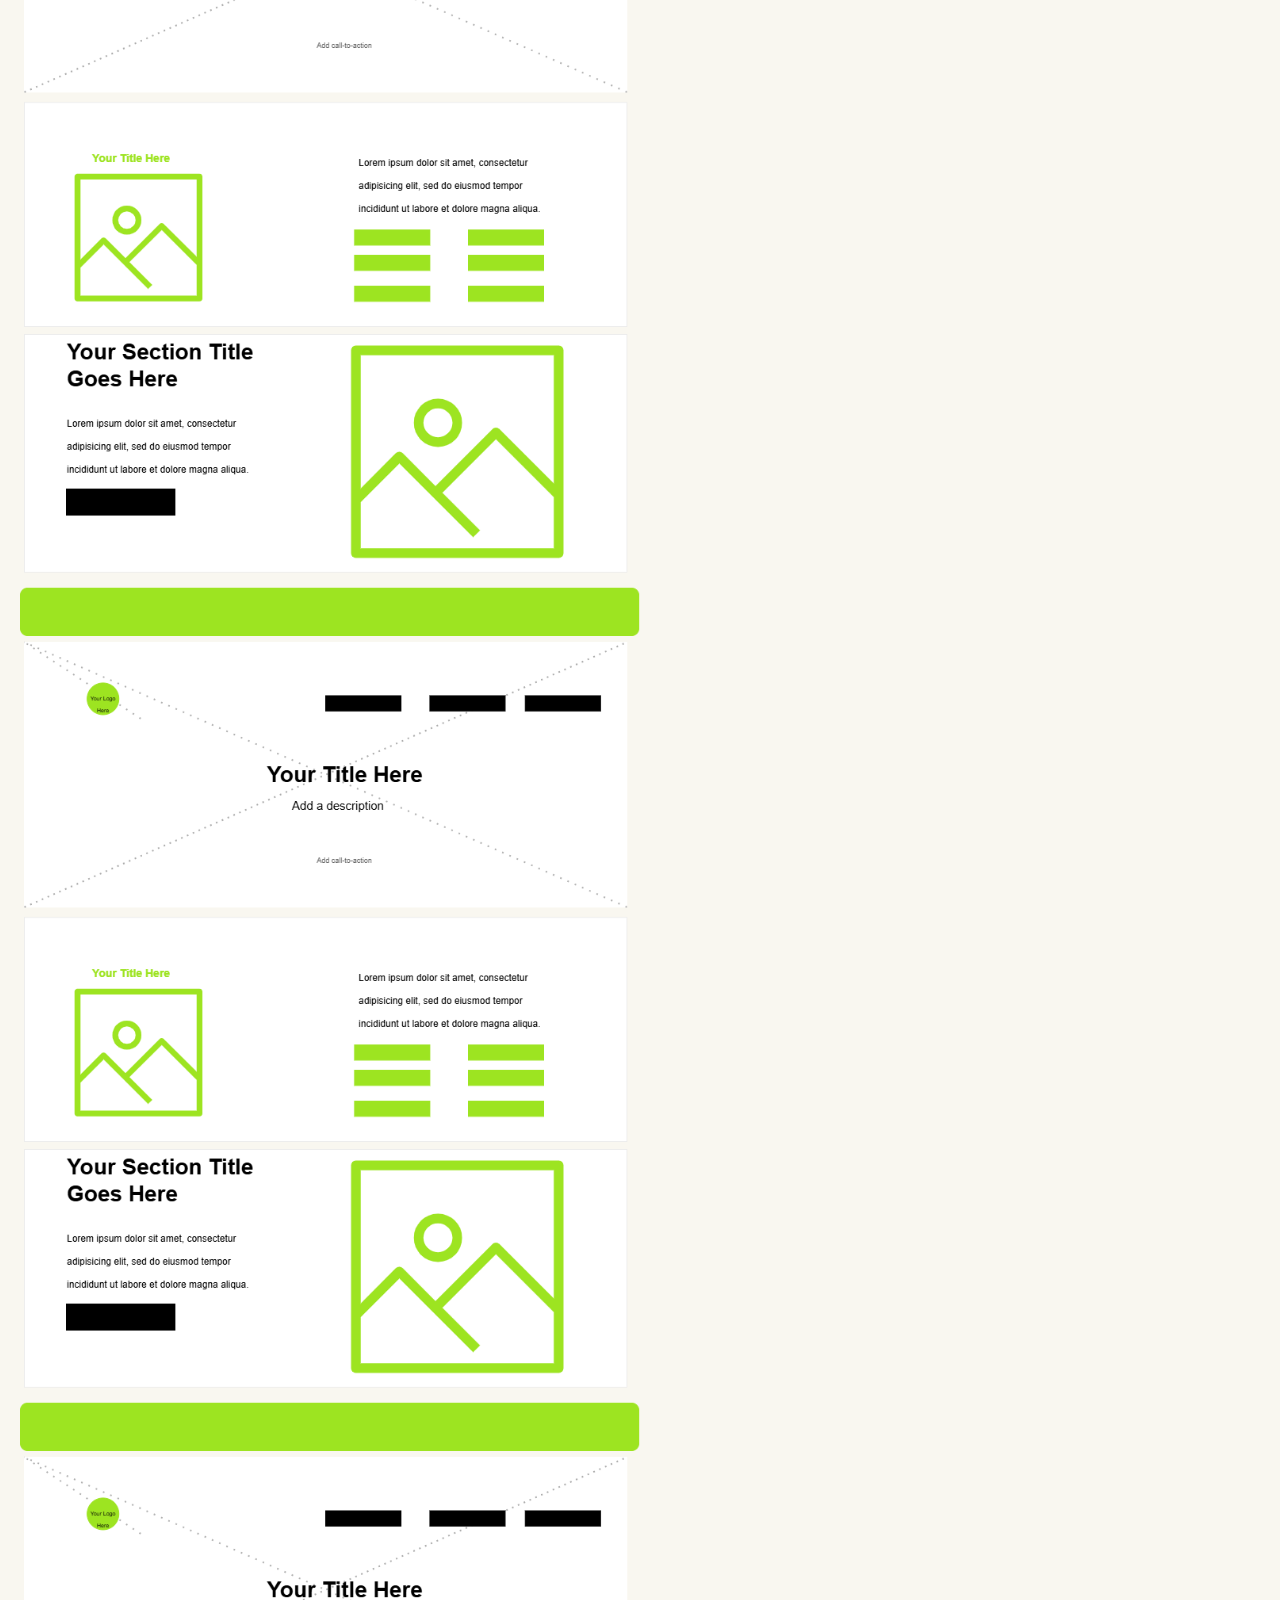
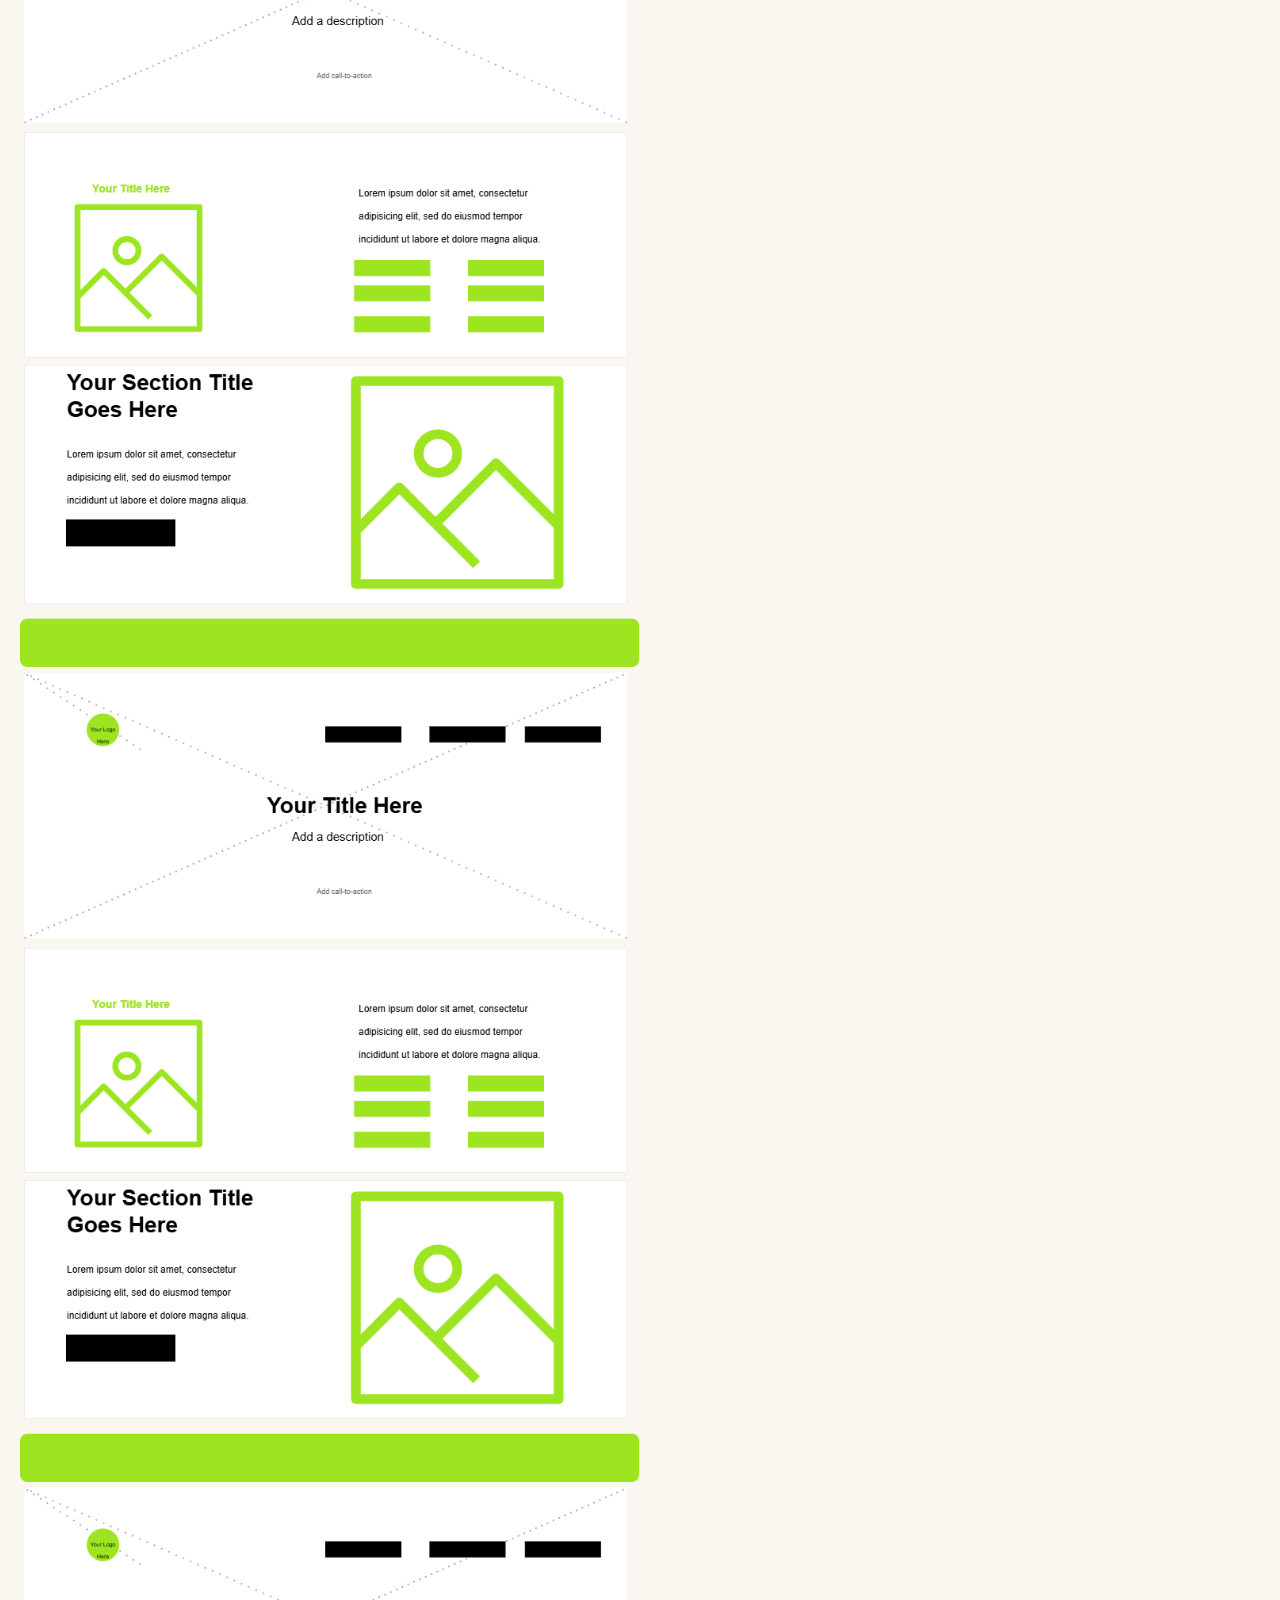
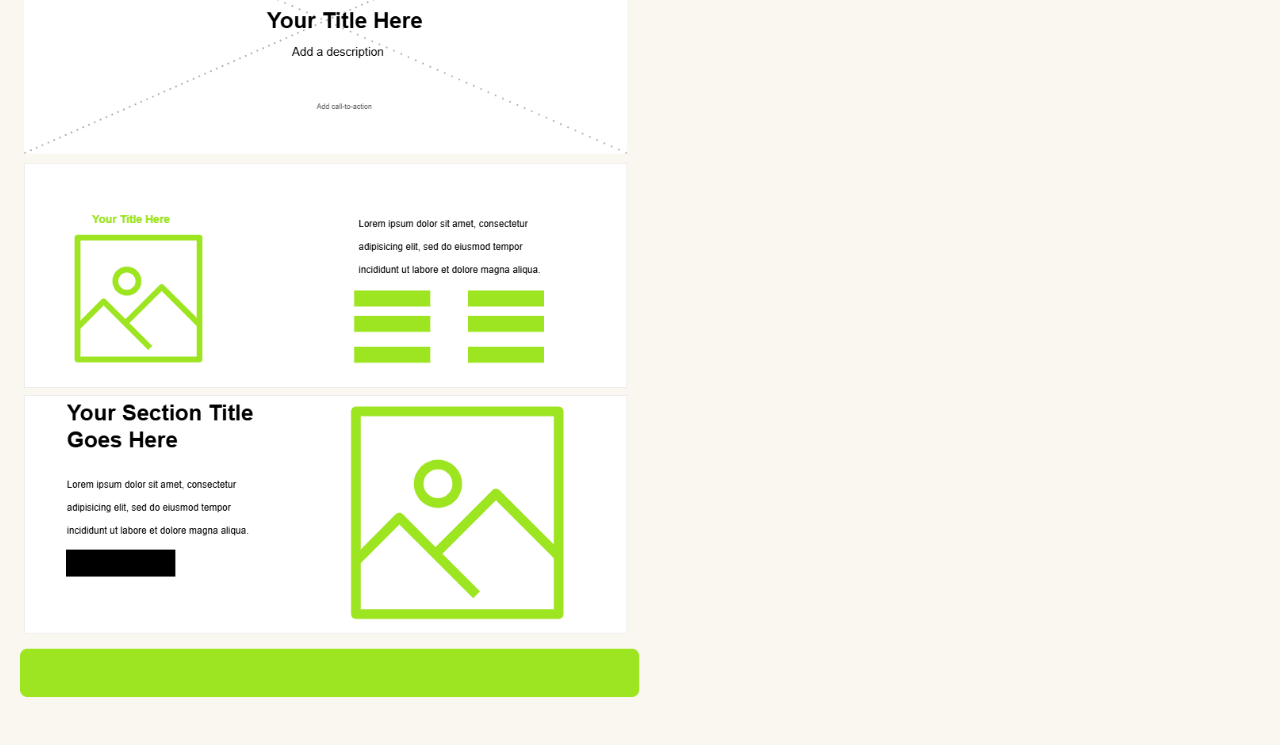
<file: project/website-plan.html>
<!DOCTYPE html>
<html lang="en">
<head>
    <meta charset="UTF-8">
    <meta name="viewport" content="width=device-width, initial-scale=1.0">
    <link rel="preconnect" href="https://fonts.googleapis.com">
    <link rel="preconnect" href="https://fonts.gstatic.com" crossorigin>
    <link href="https://fonts.googleapis.com/css2?family=Oswald&family=Source+Code+Pro&display=swap" rel="stylesheet">
    <title>Discover Abuja: A Tourist Guide</title>
    <style>
        :root {
            --caribbean-current: hsla(182, 100%, 23%, 1);
            --floral-white: hsla(47, 43%, 96%, 1);
            --text-color: #333;
        }
        
        body {
            font-family: "Source Sans Pro", monospace;
            font-optical-sizing: auto;
            font-weight: 400;
            font-style: normal;
            background-color: var(--floral-white);
            color: var(--text-color);
            margin: 0;
            padding: 20px;
        }
        
        h1, h2, h3, h4, h5, h6 {
            font-family: "Oswald", sans-serif;
            color: var(--caribbean-current);
            font-weight: 400;
        }
        
        p, li, a, button {
            font-family: "Source Sans Pro", monospace;
            color: var(--text-color);
            font-weight: 400;
        }
        
        button {
            background-color: var(--caribbean-current);
            color: var(--floral-white);
            border: none;
            padding: 10px 20px;
            cursor: pointer;
            font-family: "Source Sans Pro", monospace;
        }
        
        button:hover {
            background-color: var(--floral-white);
            color: var(--caribbean-current);
            border: 1px solid var(--caribbean-current);
        }
        
        pre {
            background-color: var(--floral-white);
            padding: 10px;
            border: 1px solid var(--caribbean-current);
        }
        
        img {
            width: 50%;
        }
    </style>
</head>
<body>
    <header>
        <h1>Discover Abuja: A Tourist Guide</h1>
    </header>
    <section>
        <h2>Project Overview</h2>
        <p>This website project aims to create a comprehensive tourist guide for Abuja, Nigeria's capital city. The site will feature various sections showcasing Abuja's rich cultural heritage, historical landmarks, natural attractions, and modern amenities.</p>
    </section>
    <section>
        <h2>Site Purpose</h2>
        <p>The purpose of this website is to provide a valuable resource for tourists planning to visit Abuja. The site will offer information on popular attractions, outdoor activities, restaurants, hotels, and shopping centers, as well as a calendar of events and festivals.</p>
    </section>
    <section>
        <h2>Scenarios</h2>
        <ul>
            <li>
                <strong>What are the top tourist attractions to visit in Abuja?</strong>
                <p>This question will help drive content related to popular landmarks, cultural spots, and must-see attractions in Abuja, including descriptions, images, and recommendations based on visitor preferences.</p>
            </li>
            <li>
                <strong>What are the best outdoor activities to enjoy in Abuja?</strong>
                <p>This scenario will guide content about Abuja's natural attractions, outdoor activities such as hiking and exploring the surrounding savannas, and recommendations for adventure seekers and nature enthusiasts.</p>
            </li>
        </ul>
    </section>
    <section>
        <h2>Color Schema</h2>
        <p>The color schema for this site includes two main colors:</p>
        <ul>
            <li>
                <strong>Caribbean Current (hsla(182, 100%, 23%, 1))</strong>: This color is used for headings and accents, giving the site a vibrant and tropical feel.
            </li>
            <li>
                <strong>Floral White (hsla(47, 43%, 96%, 1))</strong>: This light, neutral color is used as the background color to provide a clean and pleasant visual experience.
            </li>
        </ul>
        <h3>Example CSS HSL:</h3>
        <pre>
    /* CSS HSL */
    --black: hsla(0, 0%, 0%, 1);
    --eerie-black: hsla(120, 7%, 11%, 1);
    --caribbean-current: hsla(182, 100%, 23%, 1);
    --light-sea-green: hsla(175, 87%, 40%, 1);
    --hookers-green: hsla(173, 14%, 48%, 1);
    --floral-white: hsla(47, 43%, 96%, 1);
    --white: hsla(0, 0%, 100%, 1);
        </pre>
    </section>
    <section>
        <h3>Typography: </h3>
        <h4>1. Primary Font: Oswald (sans-serif)</h4>
        <ul>
            <li><strong>Usage:</strong> Oswald will be used for all headings across the site to give a bold, modern look
                and help guide users as they explore different sections.</li>
            <li><strong>Applied to:</strong>
                <ul>
                    <li><strong>Headings (h1, h2, h3, h4):</strong> All headings on the website will use Oswald to
                        clearly define sections and make it easy for users to navigate.</li>
                </ul>
            </li>
        </ul>

        <h4>2. Secondary Font: Source Sans Pro (sans-serif)</h4>
        <ul>
            <li><strong>Usage:</strong> Source Sans Pro will be used for all body text and paragraphs, ensuring that the
                content is easy to read and visually appealing for users.</li>
            <li><strong>Applied to:</strong>
                <ul>
                    <li><strong>Body Text (p):</strong> All paragraphs, descriptions of tourist attractions, and general
                        content on the site will use Source Sans Pro for readability.</li>
                    <li><strong>Links and Buttons:</strong> Interactive elements like links and buttons will also use
                        Source Sans Pro to maintain consistency in design.</li>
                </ul>
            </li>
        </ul>

    </section>

    <section>
        <h3>Wireframe: </h3>
        <img src="images/tourist-project.png" alt="Wireframe">
        <img src="images/tourist-project.png" alt="Wireframe">
        <img src="images/tourist-project.png" alt="Wireframe">
        <img src="images/tourist-project.png" alt="Wireframe">
        <img src="images/tourist-project.png" alt="Wireframe">
    </section>
</body>

</html>
</file>
<file: styles/styles.css>
body{
  padding: 0 10px 0 10px;
  background-color: antiquewhite;
}
header{
  background-color: #0d5e84;
  color: white;
  padding: 10px;
  text-align: center;
  display: flex;
  justify-content: space-between;  
}

.container {
display: flex;
justify-content: center;
align-items: center;
margin: auto;
}

.container img {
width: 100px; /* adjust the image width as needed */
height: 100px; /* adjust the image height as needed */
margin-right: 40px; /* add some space between the image and the title */
box-shadow: 1px 1px 2px black, 0 0 25px rgb(0, 0, 0), 0 0 5px rgb(0, 0, 0);
border-radius: 6px; /* adjust the border radius as needed */
}

.container .title {
font-size: 30px; /* adjust the font size as needed */
}


.nav{
  display: flex;
  justify-content: center;
  align-items: center;
  margin: auto;
  background-color: black;
}

.nav ul {
  display: flex;
  flex-direction: row;
  justify-content: space-between;
  list-style: none;
  margin: 0;
  padding: 0;
}

.nav li {
  flex: 1;
}

.nav a {
  display: block;
  padding: 20px;
  text-decoration: none;
  color: #fff;
  text-align: center;
  white-space: nowrap;
}
.nav a:hover {
  color: rgb(201, 202, 102);
  font-weight: 700;
  text-decoration: underline;
}
.hamburger,
.close-btn {
  display: none;
}

main{
  background-color: #f0f0f0;
  padding: 30px;
}

section {
  text-align: left;
}

.main-container {
  display: grid;
  grid-template-columns: 59% 40%;
  gap: 20px;
  margin-top: 20px;
}

.main-container div {
  background-color: #f0f0f0;
  padding: 0px 0px 10px 0px;
  border-radius: 5px;
  max-height: 400px;
  overflow-y: auto; /* add scrollbar if content exceeds max height */
  box-shadow: 0px 0px 0px black, 0 0 25px rgb(0, 0, 0), 0 0 5px rgb(0, 0, 0);
  text-align: center; 

}

.main-container h2 {
  margin-top: 0;
  color: #ffffff;
  padding: 10px;
  text-align: center;
  background-color: #0d5e84;
}

.main-container img{
  width: 300px;
  height: 200px;
  border-radius: 0%;
  margin: auto;
  display: block;
}

.main-container-2 {
  display: grid;
  gap: 20px;
  margin-top: 20px;
  border-radius: 5px;
  box-shadow: 1px 1px 2px black, 0 0 25px rgb(0, 0, 0), 0 0 5px rgb(0, 0, 0);
}

.main-container-2 h2 {
  margin-top: 0;
  margin-bottom: 0;
  color: #ffffff;
  padding: 10px;
  text-align: center;
  background-color: #0d5e84;
}

.btn-menu{
  display: flex;
  justify-content: center;
  align-items: center;
  width: 100%;
  padding-bottom: 10px;
  border-bottom: 2px solid rgb(118, 117, 117);
}

.btn-menu ul {
  display: flex;
  flex-direction: row;
  justify-content: center;
  list-style: none;
  margin: 0;
  padding: 0;
}

.btn-menu li {
  flex: 1;
  display: flex;
  justify-content: center;
  padding-right: 10px;
}

.btn-menu a {
  display: block;
  padding: 5px;
  text-decoration: none;
  color: #fff;
  text-align: center;
  white-space: nowrap;
}

.btn-menu button {
  background-color: #000000; 
  border: none;
  color: white;
  padding: 10px 25px;
  text-align: center;
  text-decoration: none;
  display: inline-block;
  font-size: 12px;
  border-radius: 10px;
}

.grid-container {
  display: grid;
  grid-template-columns: auto auto auto;  
  grid-gap: 10px;
  background-color: #f0f0f0;
  padding: 10px;
}

.grid-container > div {
  background-color: rgba(255, 255, 255, 0.8);
  text-align: center;
  padding: 20px 0;
  font-size: 16px;
  border-radius: 10px;
  color: #ffffff
  ;
}

.grid-container .item1,
.grid-container .item2,
.grid-container .item3,
.grid-container .item5 {
  background-color: #6c4545;
  border: 1px solid #784545;
}

.grid-container .item4,
.grid-container .item6 {
  background-color: #d8a9a9;
  color: #261616;
  border: 1px solid #784545;
}
/*foot area style*/
footer {
  display: block;
  align-items: center;
  justify-content: center;
  margin-top: 0px;
  background-color: #0d5e84;
}
footer img{
  width: 50px;
  height: 20px;
  border-radius: 0%;
  
}
footer p {
  text-align: center;
  color: white;
  margin:0;
  position: relative;
  top: 50%;
  padding: 5px;
}

/* Small screen styles */
@media only screen and (max-width: 768px) {
  /* Override styles for small screens */
  .main-container {
    grid-template-columns: 1fr;
  }
  .hamburger-nav {
      display: flex;
      flex-direction: row;
      align-items: center;
    }
    
    .hamburger {
      background: none;
      border: none;
      cursor: pointer;
      display: flex;
      flex-direction: column;
      gap: 5px;
      position: absolute;
      top: 10px;
      right: 10px;
    }
    
    .hamburger span {
      display: block;
      width: 35px;
      height: 4px;
      background: #ffffff;
      transition: transform 0.3s ease;
  }
  .hamburger.active span:nth-child(1) {
      transform: translateY(9px) rotate(45deg);
  }
  
  .hamburger.active span:nth-child(2) {
      opacity: 0;
  }
  
  .hamburger.active span:nth-child(3) {
      transform: translateY(-9px) rotate(-45deg);
  }
    .nav {
      display: none;
      flex-direction: column;
      align-items: center;
    }
    
    .close-btn {
      display: block;
    }
  
    .nav.show {
      display: block;
    }
  .main-container div {
    max-height: none;
  }
  
  .nav ul {
    flex-direction: column;
  }
  
  .nav li {
    flex: none;
  }
  
  .grid-container {
    grid-template-columns: 1fr;
  }
  
  footer {
    padding: 10px;
  }
}
</file>
<file: project/styles/main.css>
:root {
    /* Color Palette */
    --black: hsla(0, 0%, 0%, 1);
    --eerie-black: hsla(120, 7%, 11%, 1);
    --caribbean-current: hsla(182, 100%, 23%, 1);
    --light-sea-green: hsla(175, 87%, 40%, 1);
    --hookers-green: hsla(165, 19%, 40%, 1);
    --floral-white: hsla(47, 43%, 96%, 1);
    --white: hsla(0, 0%, 100%, 1);

    --prussian-blue: hsla(201, 100%, 14%, 1);
    --fire-engine-red: hsla(0, 69%, 50%, 1);
    --orange-wheel: hsla(31, 100%, 48%, 1);
    --xanthous: hsla(40, 97%, 64%, 1);
    --vanilla: hsla(51, 55%, 82%, 1);

    --viridian: hsla(154, 15%, 49%, 1);
    --cambridge-blue: hsla(133, 18%, 59%, 1);
    --mint-green: hsla(167, 29%, 85%, 1);
    --azure-web: hsla(180, 31%, 94%, 1);
    --mint-cream: hsla(133, 100%, 98%, 1);

    --ash-gray: hsla(97, 13%, 80%, 1);
    --dark-slate-gray: hsla(186, 21%, 26%, 1);
    --charcoal: hsla(201, 20%, 23%, 1);

    /* Font Settings */
    --header-font-family: "Oswald", sans-serif;
    --paragraph-font-family: "Source Sans Pro", monospace;

    /* Text Colors */
    --font-color-on-background-color: var(--white);
    --font-color-on-background-white: var(--eerie-black);

    /* Font Sizes */
    --font-size-mv-paragraph: 1rem;
    --font-size-mv-header: 1.2rem;
    --font-size-dv-paragraph: 1.2rem;
    --font-size-dv-header: 1.4rem;

    /* Navbar Colors */
    --background-color-header-footer: var(--floral-white);
    --background-color-menu-button: var(--black);
    --link-nav-color: var(--eerie-black);
    --nav-hover-link-color: var(--prussian-blue);
    --nav-hover-background-color: var(--xanthous);
}

/* General */

body {
    background-color: var(--floral-white);
    max-width: 930px;
    margin: 0 auto;
}

h1,
h2,
h3,
h4,
h5,
a,
label {
    font-family: var(--header-font-family);
    font-size: var(--font-size-mv-header);
}

p {
    font-family: var(--paragraph-font-family);
    font-size: var(--font-size-mv-paragraph);
}

button {
    font-family: var(--header-font-family);
    font-size: var(--font-size-mv-paragraph);
}

/* Header */

header,
footer {
    width: 100%;
    background-color: var(--background-color-header-footer);
    color: var(--charcoal);
}

.box-logo-header {
    display: flex;
    align-items: center;
    justify-content: left;
}

.box-logo-header h1 {
    display: inline-block;
}

.logo-chamber {
    width: 80px;
    height: 80px;
    padding: 10px 5px;
    cursor: pointer;
}

header h1 {
    display: inline-block;
    text-align: left;
    padding: 5px;
}

#menu {
    display: block;
    font-size: 40px;
    text-decoration: none;
    padding: 8px 12px;
    background-color: var(--background-color-header-footer);
    color: var(--background-color-menu-button);
    position: absolute;
    top: 0.7rem;
    right: 1.5rem;
    cursor: pointer;
    border: 0;
    font-weight: bold;
}

#menu::before {
    content: "≡";
}

nav ul {
    list-style-type: none;
    margin: 0;
    padding: 0;
}

nav li {
    display: none;
}

.nav-a {
    display: block;
    color: var(--link-nav-color);
    text-align: center;
    padding: 8px 16px;
    text-decoration: none;
    font-weight: bold;
}

.nav-a:hover:not(.active) {
    color: var(--nav-hover-link-color);
}

nav li:last-child {
    border-bottom: none;
}

.nav-a.active {
    color: var(--black);
    text-decoration: underline;
}

.open li {
    display: block;
}

#menu.open::before {
    content: "X";
}

/* Main*/
main {
    padding: 20px;
    margin: 0 auto;
    place-items: center;
}

.intro-box {
    margin: 0 auto;
    display: grid;
    grid-template-columns: 1fr auto 1fr;
    grid-template-rows: 1fr auto 1fr;
    z-index: 2;
}

.intro-img {
    grid-row: 1 / 4;
    grid-column: 1 / 4;
    z-index: -1;
    margin: 0 auto;
}

.action-msg,
.action-box img,
.social-box,
.side_article,
.intro-content,
.intro-img img {
    border-radius: 15px;
}

.intro-content {
    grid-row: 2;
    grid-column: 2;
    display: flex;
    flex-direction: column;
    align-items: center;
    text-align: center;
    z-index: 1;
    background-color: rgba(0, 46, 71, 0.481);
    border-radius: 5px;
    padding: 10px;
    width: 300px;
}

.intro-msg {
    color: var(--white);
    margin: 0;
    margin-bottom: 0.5rem;
    text-align: left;
}

.css-button-arrow--black {
    min-width: 130px;
    height: 40px;
    color: #fff;
    padding: 10px 20px;
    font-weight: bold;
    cursor: pointer;
    transition: all 0.3s ease;
    position: relative;
    display: inline-block;
    outline: none;
    border-radius: 5px;
    border: none;
    background-color: #343a40;
}

.css-button-arrow--black:hover {
    border-radius: 5px;
    padding-right: 24px;
    padding-left: 8px;
}

.css-button-arrow--black:hover:after {
    opacity: 1;
    right: 10px;
}

.css-button-arrow--black:after {
    content: "\00BB";
    position: absolute;
    opacity: 0;
    font-size: 30px;
    line-height: 35px;
    top: 0;
    right: -20px;
    transition: 0.4s;
}

.midle-box {
    margin: 0 auto;
    padding: 5px;
}

.main_article {
    margin: 0 auto;
    align-items: center;
}

.side_article {
    background-color: var(--charcoal);
    color: var(--white);
    padding: 10px;
}

.box-card {
    display: flex;
    flex-direction: column;
    align-items: center;
    text-align: center;
    padding: 5px;
    margin: 0 auto;
}

.box-card p {
    padding: 5px;
    text-align: left;
    line-height: 1.6;
    text-align: left;
    align-items: start;
    margin: 0;
}

.main_article img {
    width: 90%;
    max-width: 520px;
    border-radius: 10px;
    height: auto;
}

.contact-info {
    display: flex;
    justify-content: space-around;
    background-color: #1c1c1c;
    padding: 20px;
    color: #fff;
}

.contact-item h4 {
    margin: 0;
    font-weight: bold;
}

.contact-item p {
    margin: 5px 0 0;
}

#current-temp {
    color: var(--orange-wheel);
}

.contact-item img:hover {
    transform: scale(1.5);
    filter: brightness(1.2);
    transition: transform 0.3s ease, filter 0.3s ease;
}

.contact-item img {
    width: 30px;
    margin: 0 2px;
    vertical-align: middle;
    height: auto;
}

.social-box {
    padding: 20px;
    background-color: var(--eerie-black);
}

.action-box {
    display: grid;
    grid-template-columns: 1fr auto 1fr;
    grid-template-rows: 1fr auto 1fr;
}

.action-box img {
    grid-column: 1/4;
    grid-row: 1/4;
    width: 100%;
    height: auto;
    max-width: 900px;
}

.action-msg {
    grid-row: 2/3;
    grid-column: 2/3;
    text-align: center;
    background-color: #343a4085;
    width: 350px;
    padding: 10px;
}

.action-msg h2,
.action-box h4,
.current-weather h4,
.current-weather h5 {
    margin: 0;
}

.action-msg h2 {
    font-size: 3rem;
    color: var(--white);
}

.action-msg h4 {
    font-size: 1.5rem;
    color: var(--white);
}

.socia-info {
    padding-top: 20px;
}

.contact-item,
.current-weather {
    color: var(--white);
    display: block;
    padding-top: 40px;
}

.weather-main {
    display: inline-block;
}

.current-weather {
    margin: 0;
    text-align: left;
}

.current-weather p {
    font-size: 1rem;
    margin: 0;
}

.current-weather img {
    width: 70px;
    height: auto;
}

.current-weather figure,
.current-weather figcaption {
    margin: 0;
    text-align: center;
    font-weight: bold;
}

/* Contact*/

.image-side img {
    max-width: 100%;
    display: block;
    opacity: 0;
    transition: opacity 0.8s ease, transform 0.8s ease;
    height: auto;
}

.image-side img.initial {
    transform: scale(0.8) rotateY(-30deg);
}

.image-side img.fade {
    opacity: 1;
    transform: scale(1) rotateY(0deg);
}

.contact-box {
    display: flex;
    flex-direction: column;
    justify-content: center;
    align-items: center;
}

.form-container {
    padding: 20px;
}

.form-container form {
    background-color: hsla(165, 19%, 40%, 0.5);
    margin: 0 auto;
    margin-top: 20px;
    padding: 10px;
    border-radius: 15px;
}

.css-button-fully-rounded--grey {
    min-width: 130px;
    height: 40px;
    color: #fff;
    padding: 5px 10px;
    font-weight: bold;
    cursor: pointer;
    transition: all 0.3s ease;
    position: relative;
    display: inline-block;
    outline: none;
    border-radius: 20px;
    border: 2px solid #495057;
    background: #495057;
}
.css-button-fully-rounded--grey:hover {
    background: #fff;
    color: #495057;
}

.box-contact-action {
    display: grid;
    grid-template-columns: 1fr auto 1fr;
    grid-template-rows: auto 1fr 1fr;
    margin-top: 20px;
}

.image-side img,
.form-container,
.image-container img,
.final-contact {
    border-radius: 15px;
}

.image-container img {
    width: 100%;
    height: auto;
}

.image-container {
    grid-row: 1/4;
    grid-column: 1/4;
    z-index: 0;
}

.final-contact {
    margin-top: 10px;
    grid-row: 1;
    grid-column: 2;
    z-index: 1;
    background-color: hsla(120, 7%, 11%, 0.5);
    padding: 10px;
}

.contact-item-social {
    margin-top: 20px;
}

.contact-item-social img {
    padding: 0;
    width: 20px;
    height: auto;
}

.final-contact h3,
.final-contact p {
    margin: 0;
    margin-top: 10px;
    text-align: center;
    color: var(--white);
}

/* Visit */

/* Sección Principal */
.section-principal {
    padding: 20px;
    text-align: center;
    color: var(--eerie-black);
}

.section-principal h2 {
    color: var(--caribbean-current);
    margin-bottom: 15px;
}

.section-principal h2 span {
    color: var(--orange-wheel);
}

/* Caja de Precios */
.price-box {
    display: flex;
    flex-wrap: wrap;
    gap: 20px;
    justify-content: center;
    padding-top: 20px;
}

.price-box div {
    background-color: var(--mint-cream);
    border: 1px solid var(--ash-gray);
    border-radius: 8px;
    padding: 20px;
    width: calc(100% / 3 - 20px);
    max-width: 300px;
    box-shadow: 0 4px 8px rgba(0, 0, 0, 0.1);
    transition: transform 0.3s ease;
    text-align: center;
}

.price-box div:hover {
    transform: translateY(-10px);
}

.price-box img {
    width: 100%;
    height: auto;
    border-radius: 8px;
    margin-bottom: 15px;
}

.price-box h4 {
    color: var(--caribbean-current);
    margin: 10px 0 5px;
}

.price-box h5 {
    color: var(--fire-engine-red);
    margin: 0 0 15px;
}

.price-box p {
    text-align: center;
    color: var(--dark-slate-gray);
    margin-bottom: 20px;
}

/* Botón de Reservar */
.price-box button {
    background-color: var(--prussian-blue);
    color: var(--font-color-on-background-color);
    padding: 10px 20px;
    border: none;
    border-radius: 5px;
    cursor: pointer;
    transition: background-color 0.3s;
}

.price-box button:hover {
    background-color: var(--orange-wheel);
    color: var(--font-color-on-background-color);
}

/* ----------  */

/* Sección de Ofertas */
.section-media {
    padding: 20px;
    text-align: center;
    color: var(--eerie-black);
    background-color: var(--eerie-black);
}

.section-media h2 {
    color: var(--caribbean-current);
    margin-bottom: 15px;
}

.section-media p {
    text-align: justify;
    color: var(--white);
    padding: 20px;
    margin-bottom: 30px;
    margin-left: auto;
    margin-right: auto;
}

.slider-dimensions {
    width: min(100vw, 720px);
    aspect-ratio: 3 / 2;
    position: relative;
}

.slider-container {
    position: relative;
    overflow: hidden;
    background-color: var(--eerie-black);
    margin: 0 auto;
}

.slider {
    position: absolute;
    display: flex;
    transform: translateX(-0%);
    transition: transform 1s;
}

.slider > div {
    background-size: contain;
    background-repeat: no-repeat;
    background-position: center;
    position: relative;
}

/* Para centrar el h4 en la parte inferior de cada imagen */
.slider-dimensions h4 {
    position: absolute;
    bottom: 10px; 
    left: 50%;
    transform: translateX(-50%);
    color: white; 
    font-size: 1.2em;
    text-align: center;
    background: rgba(
        0,
        0,
        0,
        0.5
    ); 
    padding: 5px 10px;
    border-radius: 5px;
}

.nav-container {
    position: absolute;
    padding: 0 20px 20px;
    box-sizing: border-box;
    display: flex;
    justify-content: space-between;
    align-items: center;
    background-image: radial-gradient(transparent, rgba(0, 0, 0, 0.3));
    opacity: 0;
    transition: opacity 0.2s;
}

.nav-container:hover {
    opacity: 1;
}

.index-container {
    align-self: flex-end;
    display: flex;
    gap: 30px;
}

.index-container > button {
    width: 20px;
    height: 20px;
    border: none;
    border-radius: 20px;
    background-color: rgba(255, 255, 255, 0.3);
    transition: background-color 0.2s;
    cursor: pointer;
}

.index-container > button:hover {
    background-color: rgba(255, 255, 255, 0.7);
}

button[data-index-change] {
    font-size: 40px;
    color: white;
    background-color: transparent;
    border: none;
    cursor: pointer;
}

/* Section opinion*/

/* Sección de Opiniones */
.section-opinion {
    padding: 60px 20px;
    text-align: center;
    color: var(--font-color-on-background-color);
    display: grid;
    gap: 20px;
}

/* Encabezado */
.section-opinion h2 {
    color: var(--black);
    margin-bottom: 40px;
}

/* Estilos para cada Opinión */
.opinion {
    background: rgba(255, 255, 255, 0.8);
    color: var(--eerie-black);
    padding: 20px;
    border-radius: 8px;
    box-shadow: 0 4px 8px rgba(0, 0, 0, 0.1);
    text-align: left;
}

.opinion p {
    margin-bottom: 10px;
}

.opinion h5 {
    color: var(--caribbean-current);
    margin-top: 10px;
    text-align: right;
}

.contact-info-visit {
    background-color: var(--eerie-black);
    padding: 20px;
    display: flex;
    justify-content: center;
    gap: 20px;
    align-items: center;
    border-radius: 8px;
}

.contact-info-visit a {
    display: inline-flex;
    align-items: center;
    justify-content: center;
    width: 50px;
    height: 50px;
    background-color: var(--white);
    border-radius: 50%;
    transition: transform 0.3s, background-color 0.3s;
}

.contact-info-visit a:hover {
    background-color: var(--caribbean-current);
    transform: scale(1.1);
}

.contact-info-visit img {
    width: 24px;
    height: 24px;
    filter: invert(1);
    transition: filter 0.3s;
}

.contact-info-visit a:hover img {
    filter: invert(0);
}

/* Footer */
footer {
    text-align: center;
    padding: 20px 0;
    margin-top: 20px;
    font-weight: bold;
}

footer p {
    margin: 10px 0;
    font-size: 1.2rem;
    color: var(--font-color-on-background-white);
}

footer .social {
    display: flex;
    justify-content: center;
    gap: 20px;
    margin-top: 20px;
}

footer .icon {
    width: 50px;
    height: 50px;
    transition: transform 0.3s ease;
}

footer .icon:hover {
    transform: scale(1.1);
}

@media (min-width: 767px) {
    h1,
    h2,
    h3,
    h4,
    h5,
    a,
    label {
        font-family: var(--header-font-family);
        font-size: var(--font-size-dv-header);
    }

    p {
        font-family: var(--paragraph-font-family);
        font-size: var(--font-size-dv-paragraph);
    }

    header {
        flex-wrap: wrap;
        justify-content: left;
        gap: 10px;
        padding: 5px;
    }

    nav {
        display: flex;
        align-items: center;
        justify-content: space-around;
    }

    .logo-chamber {
        width: 100px;
        height: 100px;
    }

    header h1 {
        padding: 10px 0;
    }
    nav ul {
        display: flex;
        align-items: center;
        justify-content: center;
    }

    nav ul li {
        display: block;
        flex: 1 1 auto;
    }

    nav ul {
        list-style-type: none;
        margin: 0;
        padding: 0;
    }

    .nav-a {
        position: relative;
        transition: color 0.2s ease;
        text-align: center;
        padding: 8px 16px;
        text-decoration: none;
        margin-bottom: 5px;
    }

    .nav-a:hover {
        color: var(--nav-hover-link-color);
    }
    .nav-a:hover::after,
    .nav-a:hover::before {
        width: 100%;
        left: 0;
    }

    .nav-a::after,
    .nav-a::before {
        content: "";
        position: absolute;
        top: calc(100% + 5px);
        width: 0;
        right: 0;
        height: 3px;
    }

    .nav-a::before {
        transition: width 0.4s cubic-bezier(0.51, 0.18, 0, 0.88) 0.1s;
        background: var(--lunar-base);
    }

    .nav-a::after {
        transition: width 0.2s cubic-bezier(0.29, 0.18, 0.26, 0.83);
        background: var(--king-kong);
    }

    nav li:last-child {
        border-bottom: none;
    }

    #menu {
        display: none;
    }

    .midle-box {
        display: grid;
        grid-template-columns: 1fr 2fr;
        grid-template-rows: 1fr 2fr;
        margin: 0 auto;
    }

    .side_article {
        grid-row: 1/3;
        grid-column: 1;
        z-index: 0;
    }

    .side_article h3,
    .side_article p {
        grid-row: 2;
        grid-column: 1;
        z-index: 1;
    }

    .main_article {
        grid-row: 1/3;
        grid-column: 2;
        display: grid;
        grid-template-columns: repeat(auto-fit, minmax(150px, 1fr));
        gap: 5px;
        place-items: center;
        margin: 0 auto;
        align-items: start;
    }

    .box-card {
        display: grid;
        justify-items: center;
        align-items: center;
    }

    .box-card img {
        margin: 0 auto;
        height: 100%;
        max-width: 520px;
    }

    .box-card h4 {
        padding: 5px;
        margin: 10px;
        height: 60px;
    }

    .contact-item,
    .current-weather {
        color: var(--white);
        display: inline-block;
        padding-right: 55px;
    }

    .contact-box {
        display: grid;
        grid-template-columns: 1fr 1fr;
        grid-template-rows: 1fr 1fr;
    }

    .nav-container {
        padding: 0 0 10px;
    }

    .index-container {
        gap: 20px;
    }
    .section-opinion {
        display: flex;
        flex-direction: row;
        align-items: center;
    }

    /* Opiniones en línea usando Flexbox */
    .section-opinion h2 {
        margin-bottom: 30px;
    }

    .opinion {
        flex: 1;
        max-width: 300px;
        margin: 0 10px;
        height: 300px;
    }
}
</file>
<file: tutorial/week4-Modals/styles/style.css>
.modal {
    padding: 1em;
    max-width: 50ch;
    border: 0;
    box-shadow: 0 0 1em rgb(0 0 0 / 0.3);
  }
  
  .modal::backdrop {
    background: rgb(0 0 0 / 0.5);
  }
  
  body {
    min-height: 100vh;
    margin: 2rem;
    font-size: 1.25rem;
    line-height: 1.5;
  }
  
  .button {
    border: 0;
    cursor: pointer;
    background: #333;
    color: #eee;
    font-weight: 700;
    padding: 0.5rem 1rem;
  }
  
  .button:hover,
  .button:focus {
    background: purple;
  }
  
  .close-button {
    position: absolute;
    top: 10px;
    right: 10px;
    border: none;
    background: none;
  }
  
  form {
    display: grid;
    gap: 0.5em;
  }
  
  input {
    width: 90%;
    padding: 0.5rem;
  }
  
  h1,
  h2 {
    margin: 0;
  }
  
  :modal {
    background-color: beige;
    border-radius: 10px;
    border: 1px solid rgb(0 0 0 / 0.1);
  }
</file>
<file: styles/directory.css>
.grid-container {
  display: grid;
  grid-template-columns: repeat(3, 1fr);
  gap: 20px;
}

.grid-container.list-view {
  display: flex;
  flex-direction: column;
  align-items: center;
}

.item {
  background-color: #f7f7f7;
  padding: 20px;
  border: 1px solid #ddd;
}

.item p{
  color: #000000;
  width: 250px;
    height: 16px;  
    margin: auto; 
}

.item img{
  display: block;
  margin: auto;
  width: 250px;
  height: 250px;
}

.item.list-view {
  width: 100%;
  margin-bottom: 20px;
}
@media only screen and (max-width: 768px) {
.grid-container {
    display: grid;
    grid-template-columns: repeat(3, 1fr);
    gap: 20px;
  }
  
  .grid-container.list-view {
    display: flex;
    flex-direction: column;
    align-items: center;
  }
  
  .item {
    background-color: #f7f7f7;
    padding: 20px;
    border: 1px solid #ddd;
  }

  .item p{
    color: #000000;
    resize: vertical; /* or horizontal, or both */
    width: 250px;
    height: 16px;  
    margin: auto;
  }

  .item img{
    display: block;
    margin: auto;
    width: 250px;
    height: 250px;
  }
  
  .item.list-view {
    width: 100%;
    margin-bottom: 20px;
  }
}
</file>
